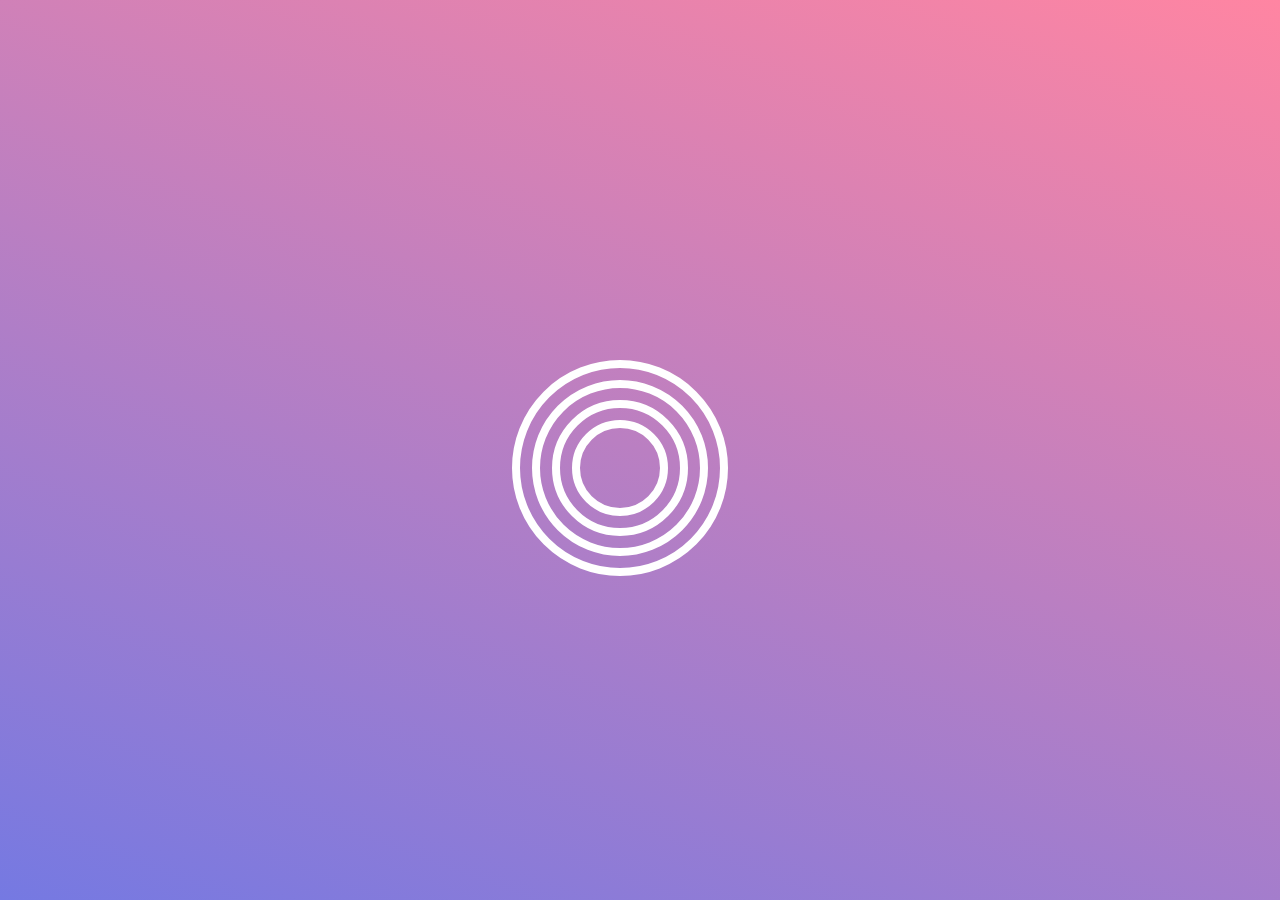
<file: index.html>
<!DOCTYPE html>
<html lang="en">
<head>
    <meta charset="UTF-8">
    <meta name="viewport" content="width=device-width, initial-scale=1.0">
    <title>Document</title>
    <link rel="stylesheet" href="main.css">
</head>
<body>

<div class="loader">
    <div class="loader-block">
        <div class="loader-item"></div>
        <div class="loader-item"></div>
        <div class="loader-item"></div>
        <div class="loader-item"></div>
    </div>
</div>

<div class="wrap">
    <h1>Hello world</h1>
    <div class="row">
        <div class="col">
            <div class="sana">
                1
            </div>
            <div class="text-sana">
                <p>1-yanvar 2024-yil</p>
            </div>
        </div>
        <div class="col">
            <div class="sana">
                2
            </div>
            <div class="text-sana">
                <p>2-yanvar 2024-yil</p>
            </div>
        </div>
        <div class="col">
            <div class="sana">
                3
            </div>
            <div class="text-sana">
                <p>3-yanvar 2024-yil</p>
            </div>
        </div>
    </div>
</div>
    
</body>
</html>
</file>
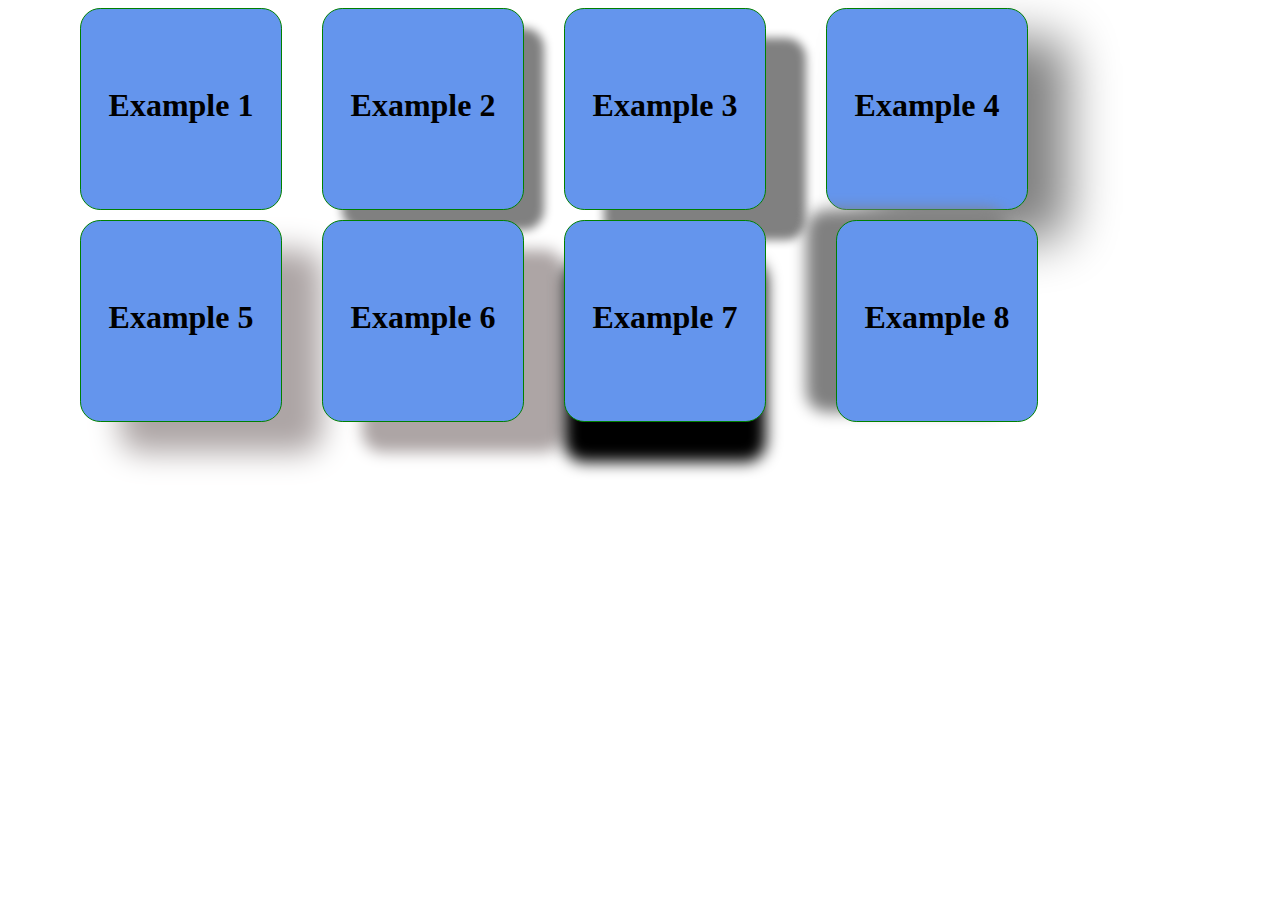
<file: index1.html>
<!DOCTYPE html>
<html lang="en">
<head>
    <meta charset="UTF-8">
    <meta name="viewport" content="width=device-width, initial-scale=1.0">
    <title>Document</title>
    <link rel="stylesheet" href="main1.css">
</head>
<body>

<div class="box">
    <div class="box-item">
        <h1>
            Example 1
        </h1>
    </div>
    <div class="box-item-1">
        <h1>
            Example 2
        </h1>
    </div>
    <div class="box-item-2">
        <h1>
            Example 3
        </h1>
    </div>
    <div class="box-item-3">
        <h1>
            Example 4
        </h1>
    </div>
</div>

<div class="box">
    <div class="box-item-5">
        <h1>
            Example 5
        </h1>
    </div>
    <div class="box-item-6">
        <h1>
            Example 6
        </h1>
    </div>
    <div class="box-item-7">
        <h1>
            Example 7
        </h1>
    </div>
    <div class="box-item-8">
        <h1>
            Example 8
        </h1>
    </div>
</div>
    
</body>
</html>
</file>
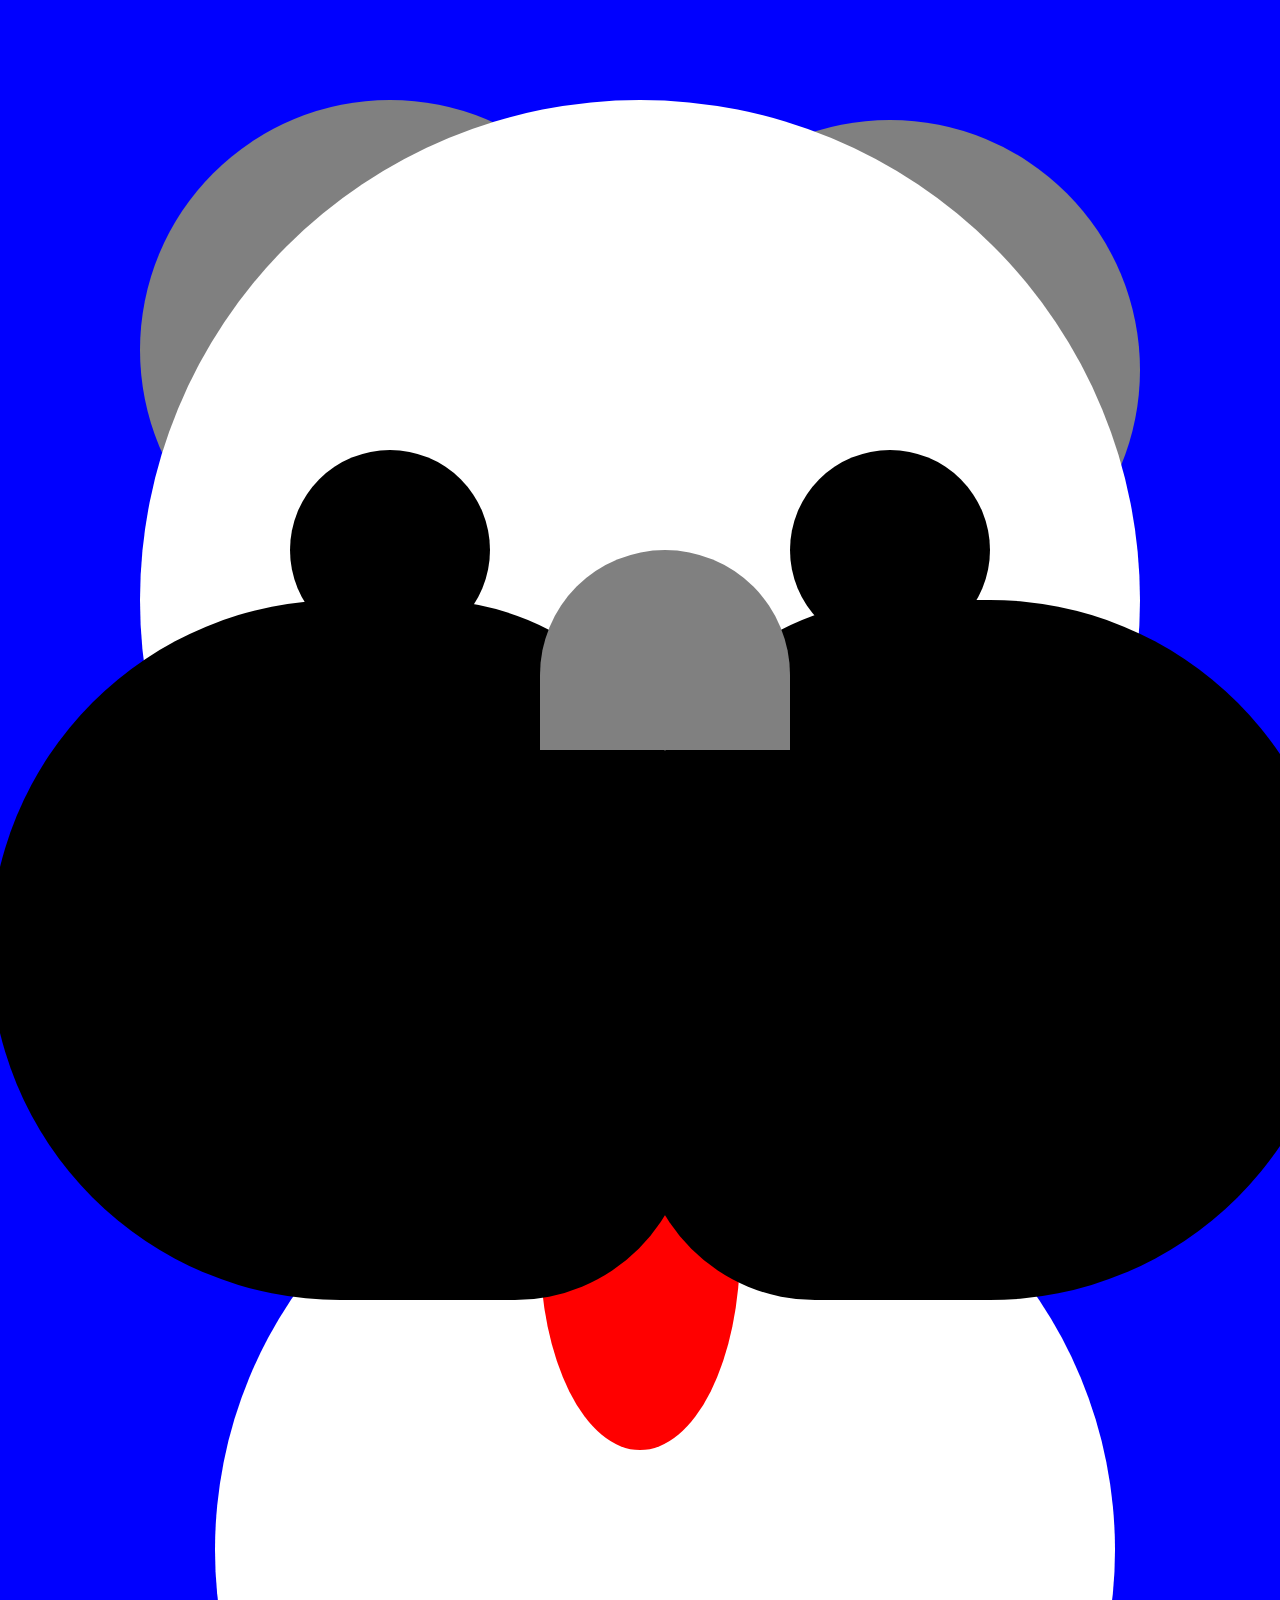
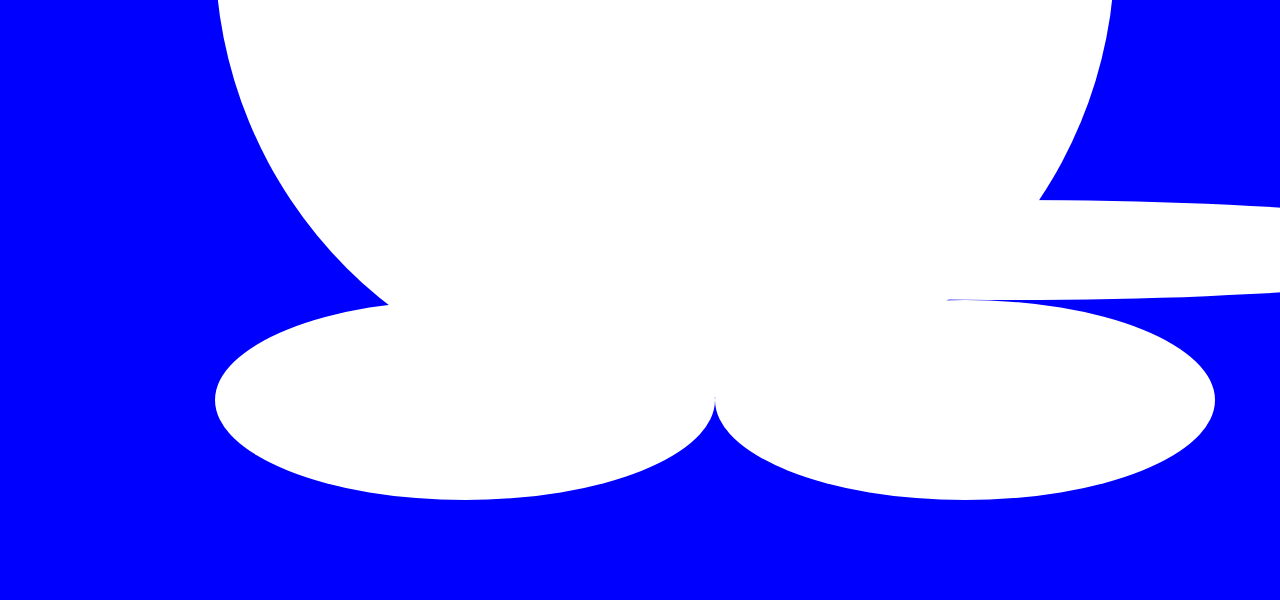
<file: index10.html>
<!DOCTYPE html>
<html lang="en">
<head>
    <meta charset="UTF-8">
    <meta name="viewport" content="width=device-width, initial-scale=1.0">
    <title>Document</title>
    <link rel="stylesheet" href="main10.css">
</head>
<body>

<div class="head">
    <div class="ears"></div>
    <div class="eyes"></div>
    <div class="mouse"></div>
    <div class="nose"></div>
    <div class="tongue"></div>
    <div class="earstwo"></div>
    <div class="eye"></div>
    <div class="mouse1"></div>
</div>
<div class="body">
    <div class="tail"></div>
    <div class="leg1"></div>
    <div class="leg2"></div>
</div>
    
</body>
</html>
</file>
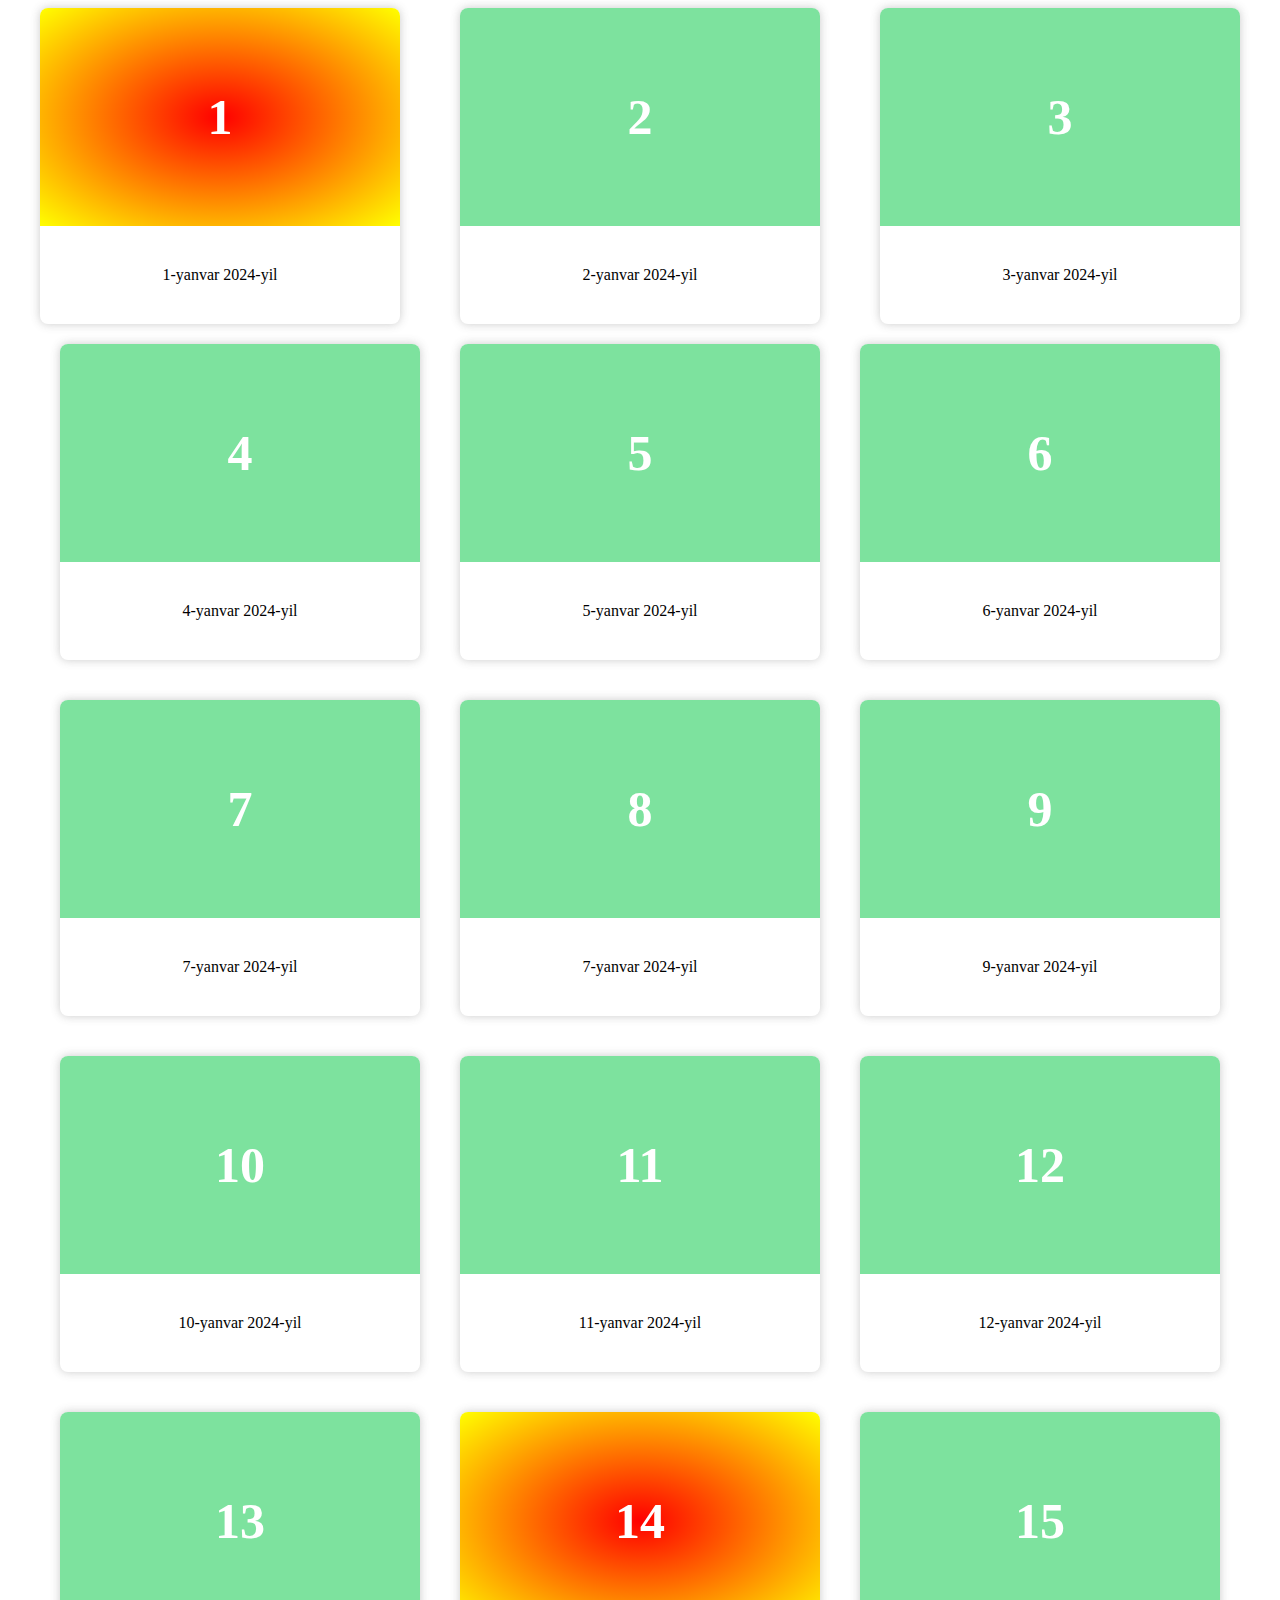
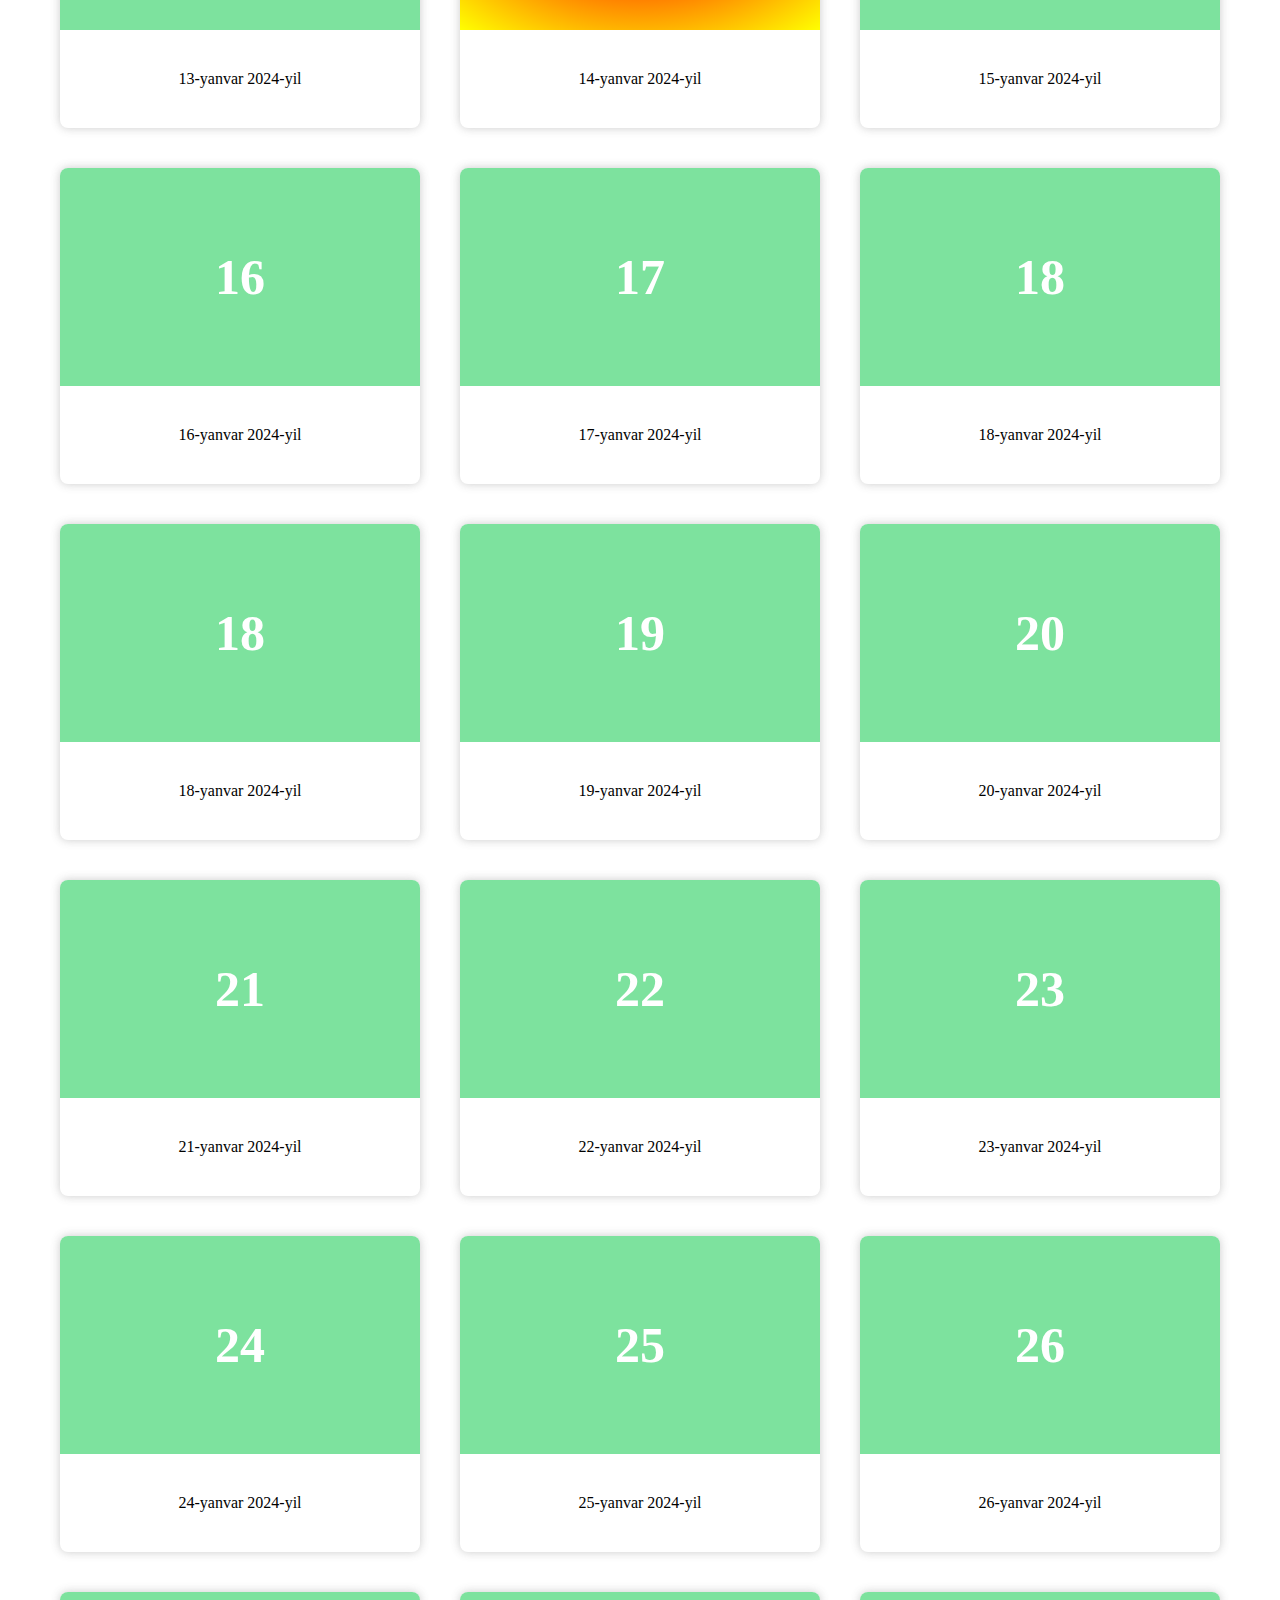
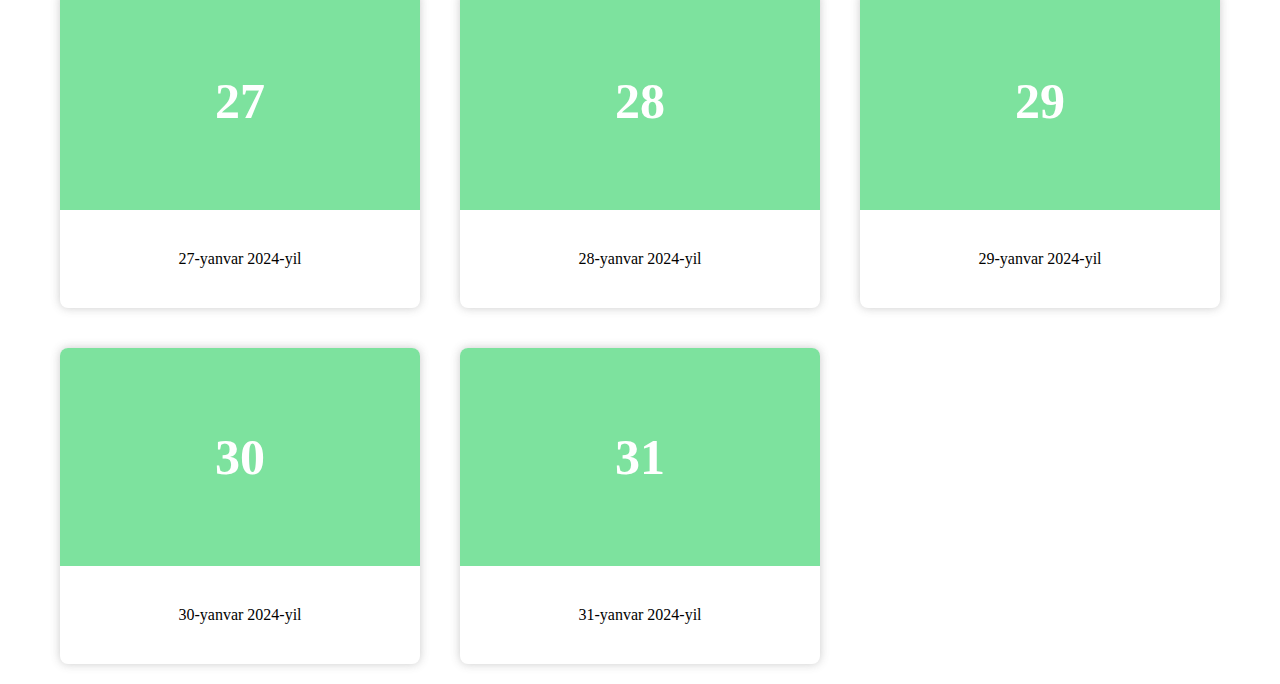
<file: index11.html>
<!DOCTYPE html>
<html lang="en">
<head>
    <meta charset="UTF-8">
    <meta name="viewport" content="width=device-width, initial-scale=1.0">
    <title>Document</title>
    <link rel="stylesheet" href="main11.css">
</head>
<body>

<div class="wrap">
    <div class="row">
        <div class="col">
            <div class="sana">
                1
            </div>
            <div class="text-sana">
                <p>1-yanvar 2024-yil</p>
            </div>
        </div>
        <div class="col">
            <div class="sana">
                2
            </div>
            <div class="text-sana">
                <p>2-yanvar 2024-yil</p>
            </div>
        </div>
        <div class="col">
            <div class="sana">
                3
            </div>
            <div class="text-sana">
                <p>3-yanvar 2024-yil</p>
            </div>
        </div>
    </div>
    <div class="row-2">
        <div class="col-2">
            <div class="sana">
                4
            </div>
            <div class="text-sana">
                <p>4-yanvar 2024-yil</p>
            </div>
        </div>
        <div class="col-2">
            <div class="sana">
                5
            </div>
            <div class="text-sana">
                <p>5-yanvar 2024-yil</p>
            </div>
        </div>
        <div class="col-2">
            <div class="sana">
                6
            </div>
            <div class="text-sana">
                <p>6-yanvar 2024-yil</p>
            </div>
        </div>
    </div>
    <div class="row-3">
        <div class="col-3">
            <div class="sana">
                7
            </div>
            <div class="text-sana">
                <p>7-yanvar 2024-yil</p>
            </div>
        </div>
        <div class="col-3">
            <div class="sana">
                8
            </div>
            <div class="text-sana">
                <p>7-yanvar 2024-yil</p>
            </div>
        </div>
        <div class="col-3">
            <div class="sana">
                9
            </div>
            <div class="text-sana">
                <p>9-yanvar 2024-yil</p>
            </div>
        </div>
    </div>
    <div class="row-4">
        <div class="col-4">
            <div class="sana">
                10
            </div>
            <div class="text-sana">
                <p>10-yanvar 2024-yil</p>
            </div>
        </div>
        <div class="col-4">
            <div class="sana">
                11
            </div>
            <div class="text-sana">
                <p>11-yanvar 2024-yil</p>
            </div>
        </div>
        <div class="col-4">
            <div class="sana">
                12
            </div>
            <div class="text-sana">
                <p>12-yanvar 2024-yil</p>
            </div>
        </div>
    </div>
    <div class="row-5">
        <div class="col-5">
            <div class="sana">
                13
            </div>
            <div class="text-sana">
                <p>13-yanvar 2024-yil</p>
            </div>
        </div>
        <div class="col-5">
            <div class="sana">
                14
            </div>
            <div class="text-sana">
                <p>14-yanvar 2024-yil</p>
            </div>
        </div>
        <div class="col-5">
            <div class="sana">
                15
            </div>
            <div class="text-sana">
                <p>15-yanvar 2024-yil</p>
            </div>
        </div>
    </div>
    <div class="row-6">
        <div class="col-6">
            <div class="sana">
                16
            </div>
            <div class="text-sana">
                <p>16-yanvar 2024-yil</p>
            </div>
        </div>
        <div class="col-6">
            <div class="sana">
                17
            </div>
            <div class="text-sana">
                <p>17-yanvar 2024-yil</p>
            </div>
        </div>
        <div class="col-6">
            <div class="sana">
                18
            </div>
            <div class="text-sana">
                <p>18-yanvar 2024-yil</p>
            </div>
        </div>
    </div>
    <div class="row-7">
        <div class="col-7">
            <div class="sana">
                18
            </div>
            <div class="text-sana">
                <p>18-yanvar 2024-yil</p>
            </div>
        </div>
        <div class="col-7">
            <div class="sana">
                19
            </div>
            <div class="text-sana">
                <p>19-yanvar 2024-yil</p>
            </div>
        </div>
        <div class="col-7">
            <div class="sana">
                20
            </div>
            <div class="text-sana">
                <p>20-yanvar 2024-yil</p>
            </div>
        </div>
    </div>
    <div class="row-8">
        <div class="col-8">
            <div class="sana">
                21
            </div>
            <div class="text-sana">
                <p>21-yanvar 2024-yil</p>
            </div>
        </div>
        <div class="col-8">
            <div class="sana">
                22
            </div>
            <div class="text-sana">
                <p>22-yanvar 2024-yil</p>
            </div>
        </div>
        <div class="col-8">
            <div class="sana">
                23
            </div>
            <div class="text-sana">
                <p>23-yanvar 2024-yil</p>
            </div>
        </div>
    </div>
    <div class="row-9">
        <div class="col-9">
            <div class="sana">
                24
            </div>
            <div class="text-sana">
                <p>24-yanvar 2024-yil</p>
            </div>
        </div>
        <div class="col-9">
            <div class="sana">
                25
            </div>
            <div class="text-sana">
                <p>25-yanvar 2024-yil</p>
            </div>
        </div>
        <div class="col-9">
            <div class="sana">
                26
            </div>
            <div class="text-sana">
                <p>26-yanvar 2024-yil</p>
            </div>
        </div>
    </div>
    <div class="row-10">
        <div class="col-10">
            <div class="sana">
                27
            </div>
            <div class="text-sana">
                <p>27-yanvar 2024-yil</p>
            </div>
        </div>
        <div class="col-10">
            <div class="sana">
                28
            </div>
            <div class="text-sana">
                <p>28-yanvar 2024-yil</p>
            </div>
        </div>
        <div class="col-10">
            <div class="sana">
                29
            </div>
            <div class="text-sana">
                <p>29-yanvar 2024-yil</p>
            </div>
        </div>
    </div>
    <div class="row-11">
        <div class="col-11">
            <div class="sana">
                30
            </div>
            <div class="text-sana">
                <p>30-yanvar 2024-yil</p>
            </div>
        </div>
        <div class="col-11">
            <div class="sana">
                31
            </div>
            <div class="text-sana">
                <p>31-yanvar 2024-yil</p>
            </div>
        </div>
</div>

</body>
</html>
</file>
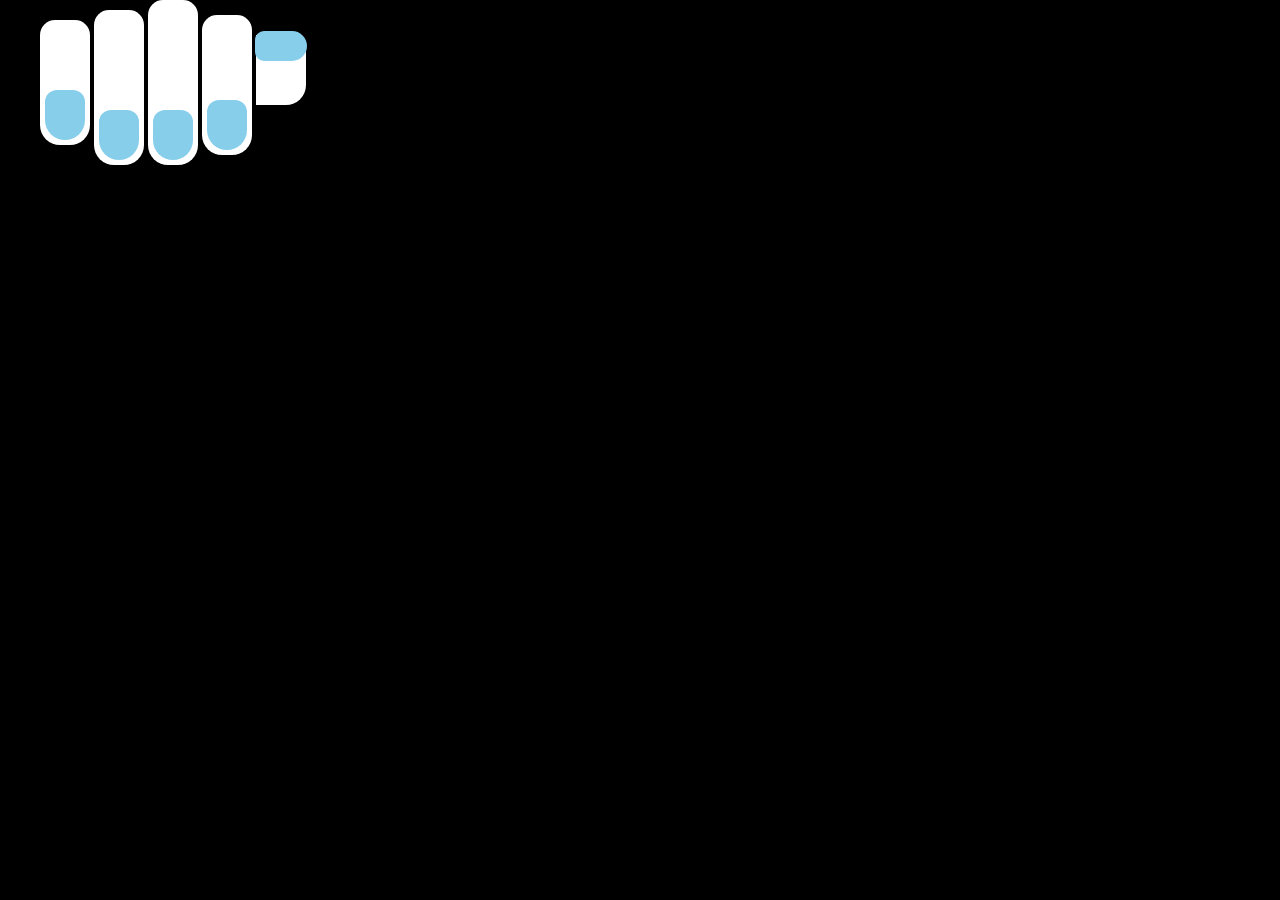
<file: index12.html>
<!DOCTYPE html>
<html lang="en">
<head>
    <meta charset="UTF-8">
    <meta name="viewport" content="width=device-width, initial-scale=1.0">
    <title>Document</title>
    <link rel="stylesheet" href="main12.css">
</head>
<body>

    <div class="box">
        <div class="box-item1">
            <div class="box-add1"></div>
            <div class="box-add2"></div>
        </div>
        <div class="box-item2">
            <div class="box-add3"></div>
            <div class="box-add4"></div>
        </div>
        <div class="box-item3">
            <div class="box-add5"></div>
            <div class="box-add6"></div>
        </div>
        <div class="box-item4">
            <div class="box-add7"></div>
            <div class="box-add8"></div>
        </div>
        <div class="box-item5">
            <div class="box-add9"></div>
            <div class="box-add10"></div>
        </div>
    </div>
    
</body>
</html>
</file>
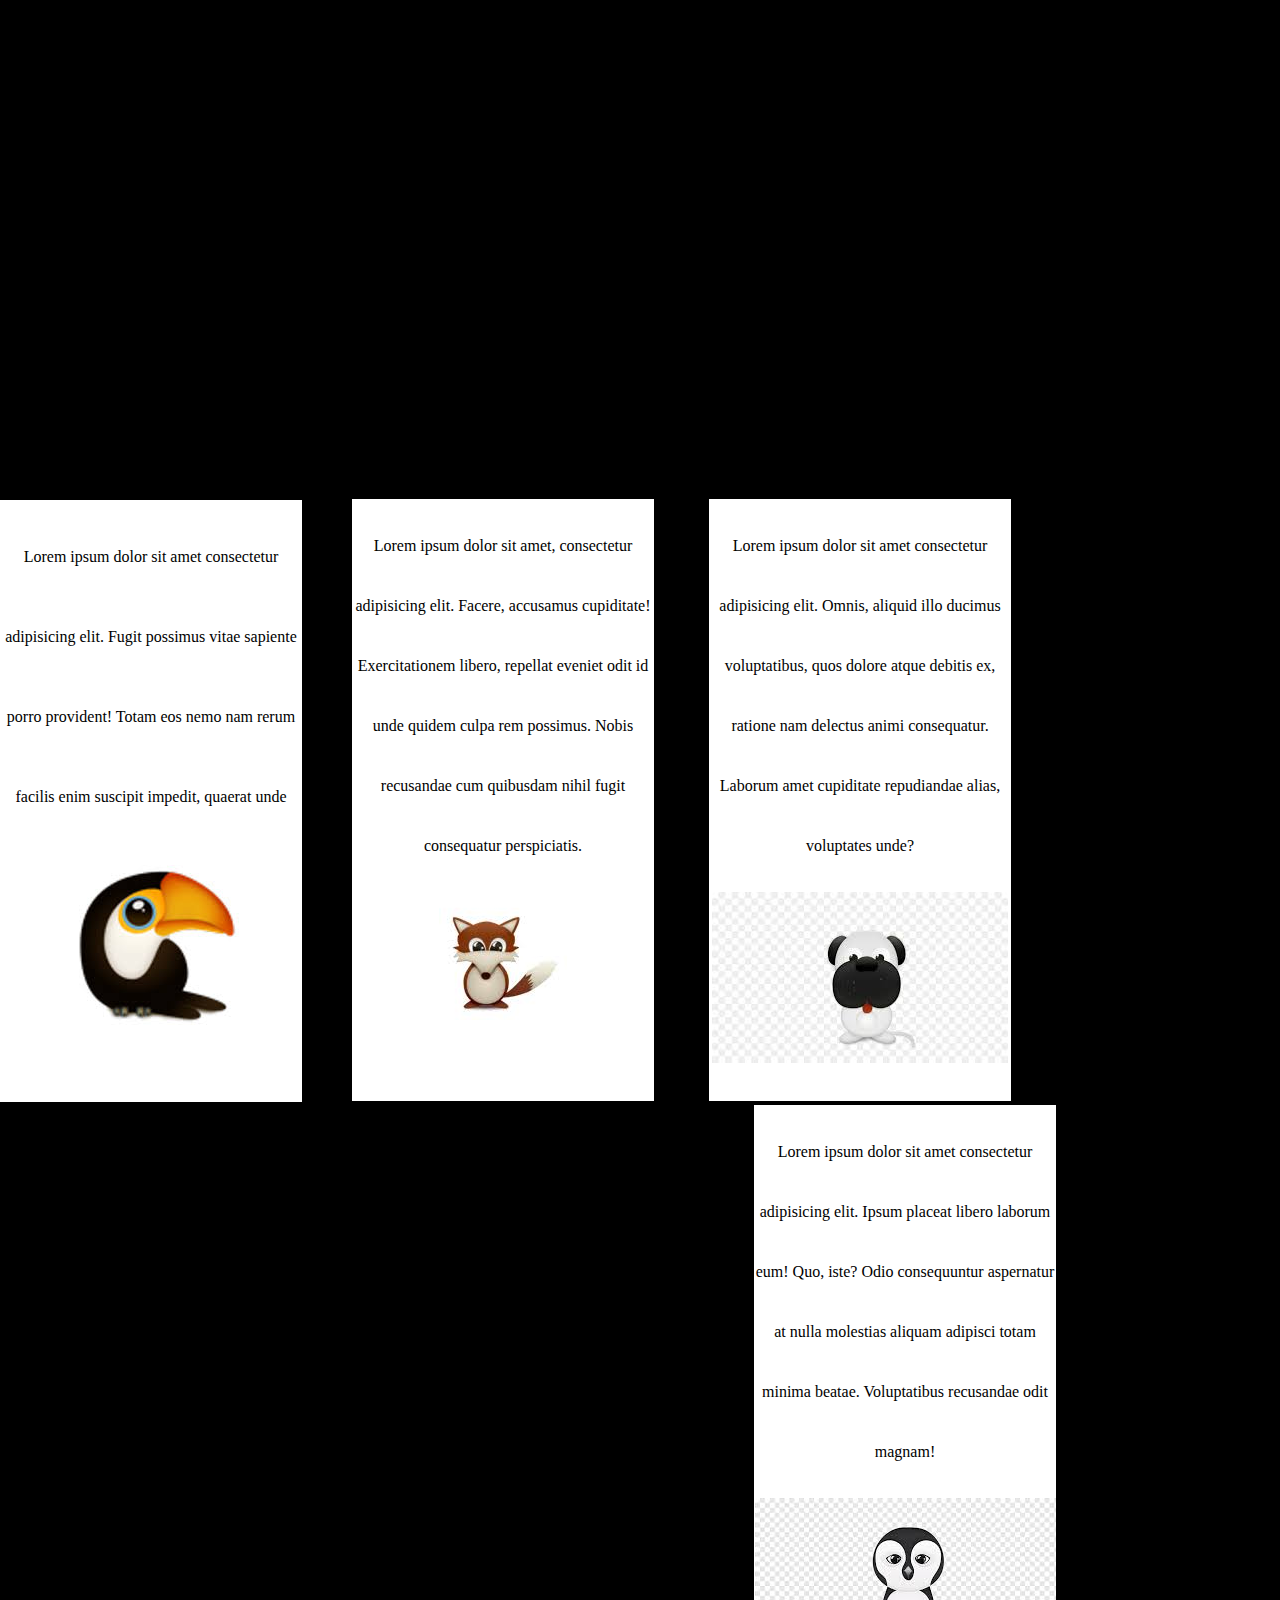
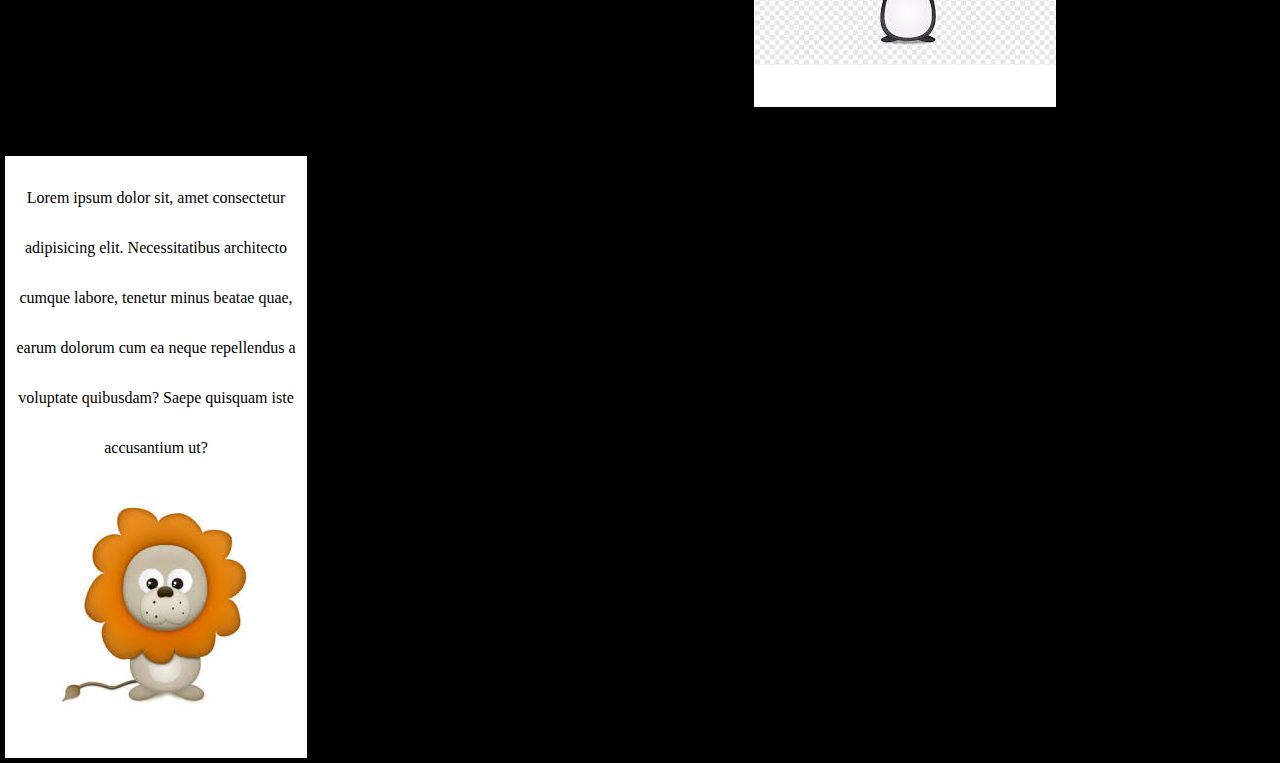
<file: index13.html>
<!DOCTYPE html>
<html lang="en">
<head>
    <meta charset="UTF-8">
    <meta name="viewport" content="width=device-width, initial-scale=1.0">
    <title>Document</title>
    <link rel="stylesheet" href="main13.css">
</head>
<body>

<div class="box">
    <div class="bird">
        <p>
            Lorem ipsum dolor sit amet consectetur adipisicing elit. 
            Fugit possimus vitae sapiente porro provident! 
            Totam eos nemo nam rerum facilis enim suscipit impedit, 
            quaerat unde quia vero et obcaecati mollitia?
        </p>
        <img class="bird1" src="rasmlar/bird.jfif" alt="">
    </div>
    <div class="fox">
        <p>
            Lorem ipsum dolor sit amet, consectetur adipisicing elit. 
            Facere, accusamus cupiditate! Exercitationem libero, 
            repellat eveniet odit id unde quidem culpa rem possimus. 
            Nobis recusandae cum quibusdam nihil fugit consequatur perspiciatis.
        </p>
        <img src="rasmlar/fox.jfif" alt="">
    </div>
    <div class="dog">
        <p>
            Lorem ipsum dolor sit amet consectetur adipisicing elit. 
            Omnis, aliquid illo ducimus voluptatibus, 
            quos dolore atque debitis ex, 
            ratione nam delectus animi consequatur. 
            Laborum amet cupiditate repudiandae alias, voluptates unde?
        </p>
        <img src="rasmlar/dog.jfif" alt="">
    </div>
    <div class="ping">
        <p>
            Lorem ipsum dolor sit amet consectetur adipisicing elit. 
            Ipsum placeat libero laborum eum! Quo, iste? 
            Odio consequuntur aspernatur at nulla molestias aliquam adipisci totam minima beatae. 
            Voluptatibus recusandae odit magnam!
        </p>
        <img src="rasmlar/2.jfif" alt="">
    </div>
    <div class="lev">
        <p>
            Lorem ipsum dolor sit, amet consectetur adipisicing elit. 
            Necessitatibus architecto cumque labore, 
            tenetur minus beatae quae, earum dolorum cum ea neque repellendus a voluptate quibusdam? 
            Saepe quisquam iste accusantium ut?
        </p>
        <img src="rasmlar/shtozatigretotlev.jfif" alt="">
    </div>
</div>
    
</body>
</html>
</file>
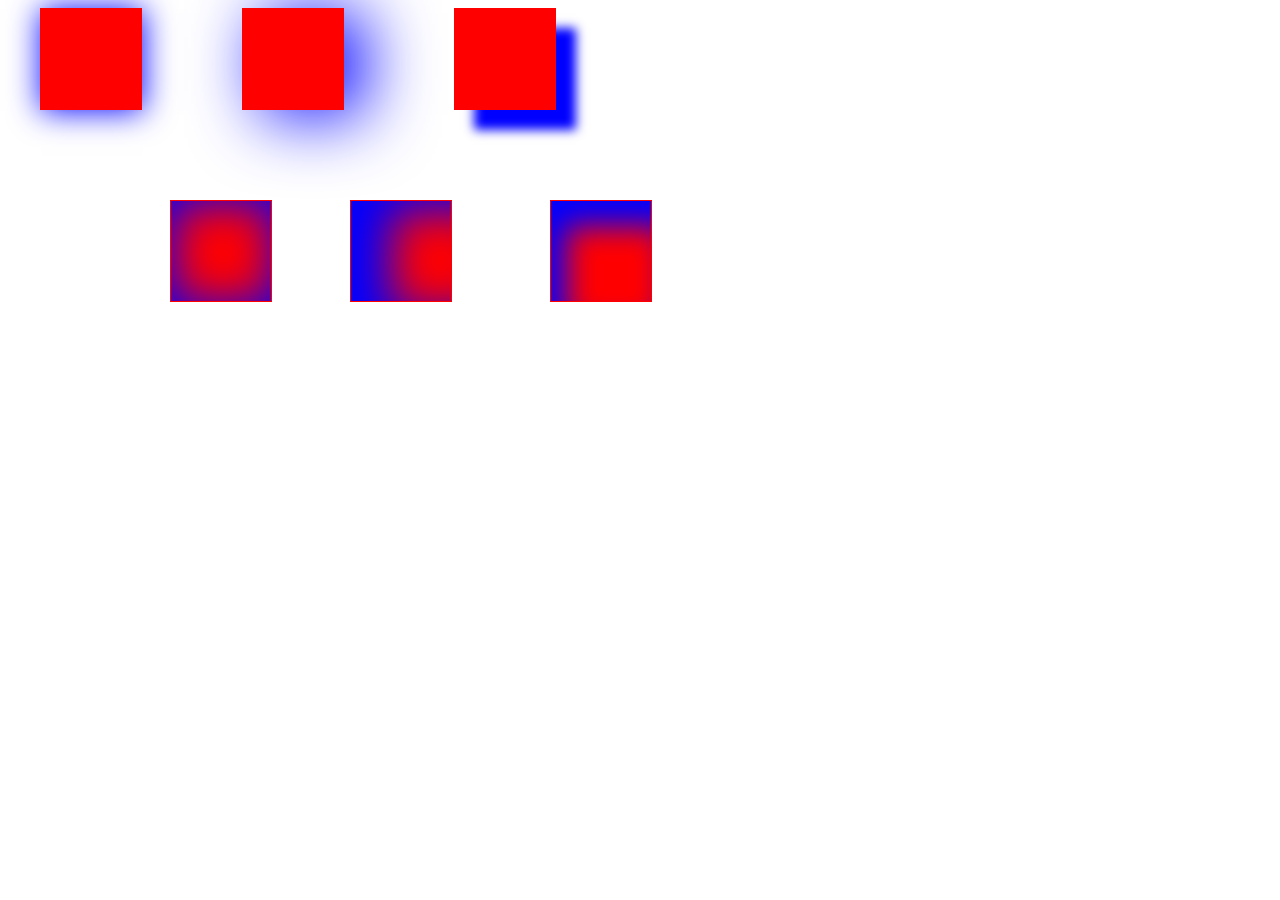
<file: index2.html>
<!DOCTYPE html>
<html lang="en">
<head>
    <meta charset="UTF-8">
    <meta name="viewport" content="width=device-width, initial-scale=1.0">
    <title>Document</title>
    <link rel="stylesheet" href="main2.css">
</head>
<body>

<div class="box">
    <div class="box-item">
    </div>
    <div class="box-item-1">
    </div>
    <div class="box-item-2">
    </div>
</div>

<div class="box1">
    <div class="box-item-3">
    </div>
    <div class="box-item-4">
    </div>
    <div class="box-item-5">
    </div>
</div>
    
</body>
</html>
</file>
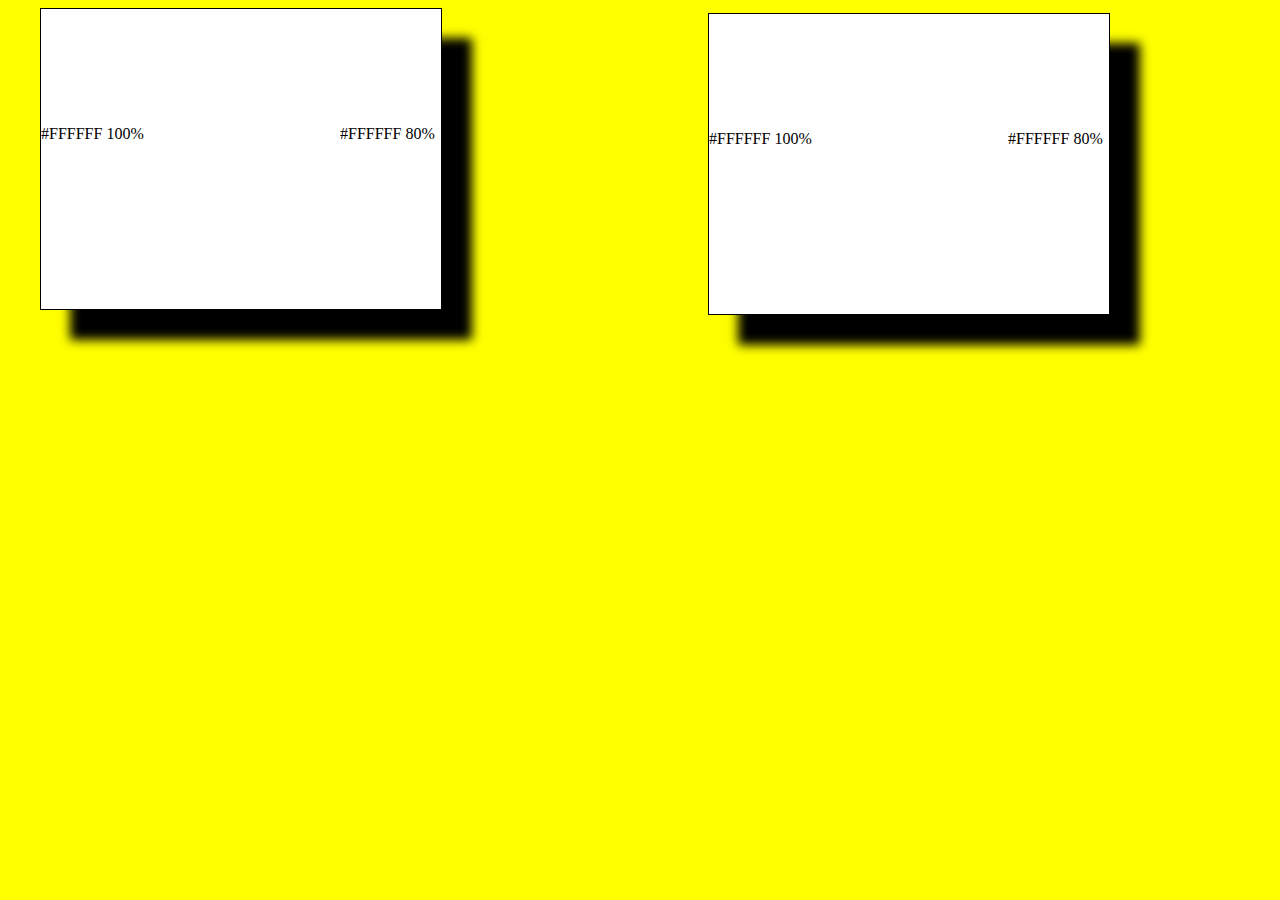
<file: index3.html>
<!DOCTYPE html>
<html lang="en">
<head>
    <meta charset="UTF-8">
    <meta name="viewport" content="width=device-width, initial-scale=1.0">
    <title>Document</title>
    <link rel="stylesheet" href="main3.css">
</head>
<body>

<div class="box">
    <div class="box-item-2">
        #FFFFFF 100%
    </div>
    <div class="box-item-3">
        #FFFFFF 80%
    </div>
</div>

<div class="box1">
    <div class="box-item-4">
        #FFFFFF 100%
    </div>
    <div class="box-item-5">
        #FFFFFF 80%
    </div>
</div>
    
</body>
</html>
</file>
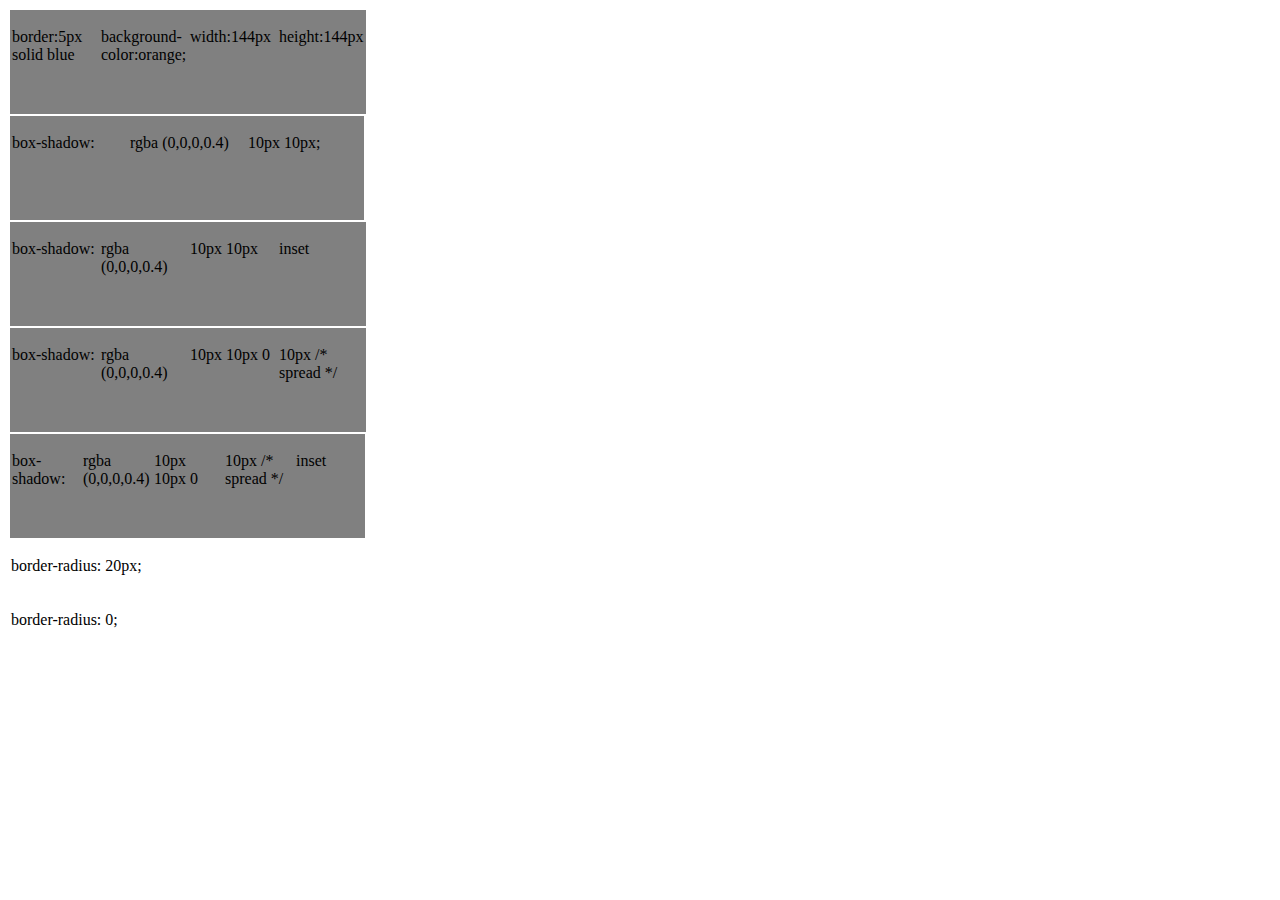
<file: index4.html>
<!DOCTYPE html>
<html lang="en">
<head>
    <meta charset="UTF-8">
    <meta name="viewport" content="width=device-width, initial-scale=1.0">
    <title>Document</title>
    <link rel="stylesheet" href="main4.css">
</head>
<body>

<table>
    <tr>
        <td class="box-item-1">
            <p>
                border:5px solid blue
            </p>
        </td>
        <td class="box-item-1">
            <p>
                background-color:orange;
            </p>
        </td>
        <td class="box-item-1">
            <p>
                width:144px
            </p>
        </td>
        <td class="box-item-1">
            <p>
                height:144px
            </p>
        </td>
    </tr>
    <tr>
        <td class="box-item-2">
            <p>
                box-shadow:
            </p>
        </td>
        <td class="box-item-2">
            <p>
                rgba (0,0,0,0.4)
            </p>
        </td>
        <td class="box-item-2">
            <p>
                10px 10px;
            </p>
        </td>
    </tr>
    <tr>
        <td class="box-item-3">
            <p>
                box-shadow:
            </p>
        </td>
        <td class="box-item-3">
            <p>
                rgba (0,0,0,0.4)
            </p>
        </td>
        <td class="box-item-3">
            <p>
                10px 10px
            </p>
        </td>
        <td class="box-item-3">
            <p>
                inset
            </p>
        </td>
    </tr>
    <tr>
        <td class="box-item-4">
            <p>
                box-shadow:
            </p>
        </td>
        <td class="box-item-4">
            <p>
                rgba (0,0,0,0.4)
            </p>
        </td>
        <td class="box-item-4">
            <p>
                10px 10px 0
            </p>
        </td>
        <td class="box-item-4">
            <p>
                10px /* spread */
            </p>
        </td>
    </tr>
    <tr>
        <td class="box-item-5">
            <p>
                box-shadow:
            </p>
        </td>
        <td class="box-item-5">
            <p>
                rgba (0,0,0,0.4)
            </p>
        </td>
        <td class="box-item-5">
            <p>
                10px 10px 0
            </p>
        </td>
        <td class="box-item-5">
            <p>
                10px /* spread */
            </p>
        </td>
        <td class="box-item-5">
            <p>
                inset
            </p>
        </td>
    </tr>

    
    <tr>
        <td class="box-item-6">
            <p>
                border-radius: 20px;
            </p>
        </td>
    </tr>
    <tr>
        <td class="box-item-7">
            <p>
                border-radius: 0;
            </p>
        </td>
    </tr>
</table>
    
</body>
</html>
</file>
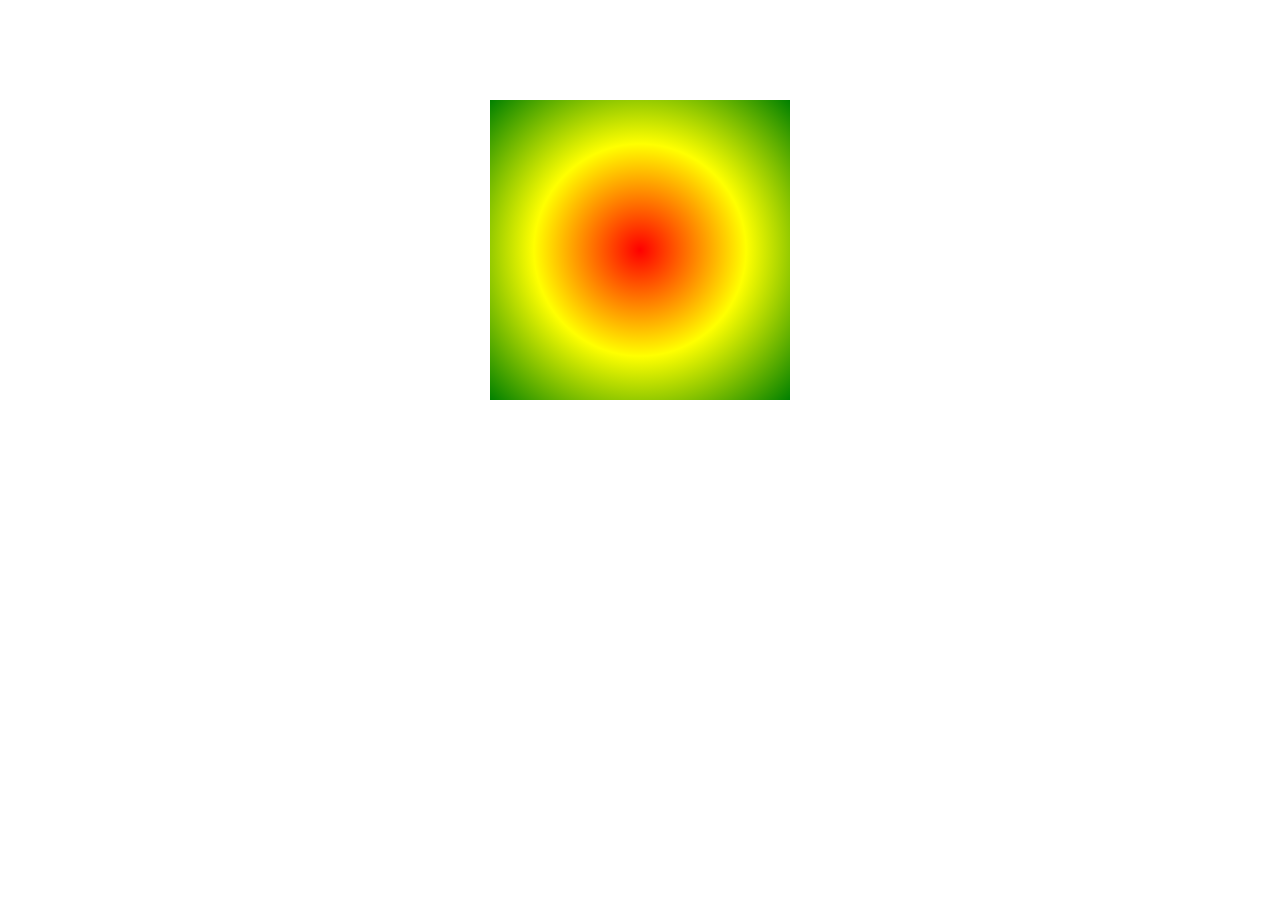
<file: index5.html>
<!DOCTYPE html>
<html lang="en">
<head>
    <meta charset="UTF-8">
    <meta name="viewport" content="width=device-width, initial-scale=1.0">
    <title>Document</title>
    <link rel="stylesheet" href="main5.css">
</head>
<body>

<div class="box">
</div>
    
</body>
</html>
</file>
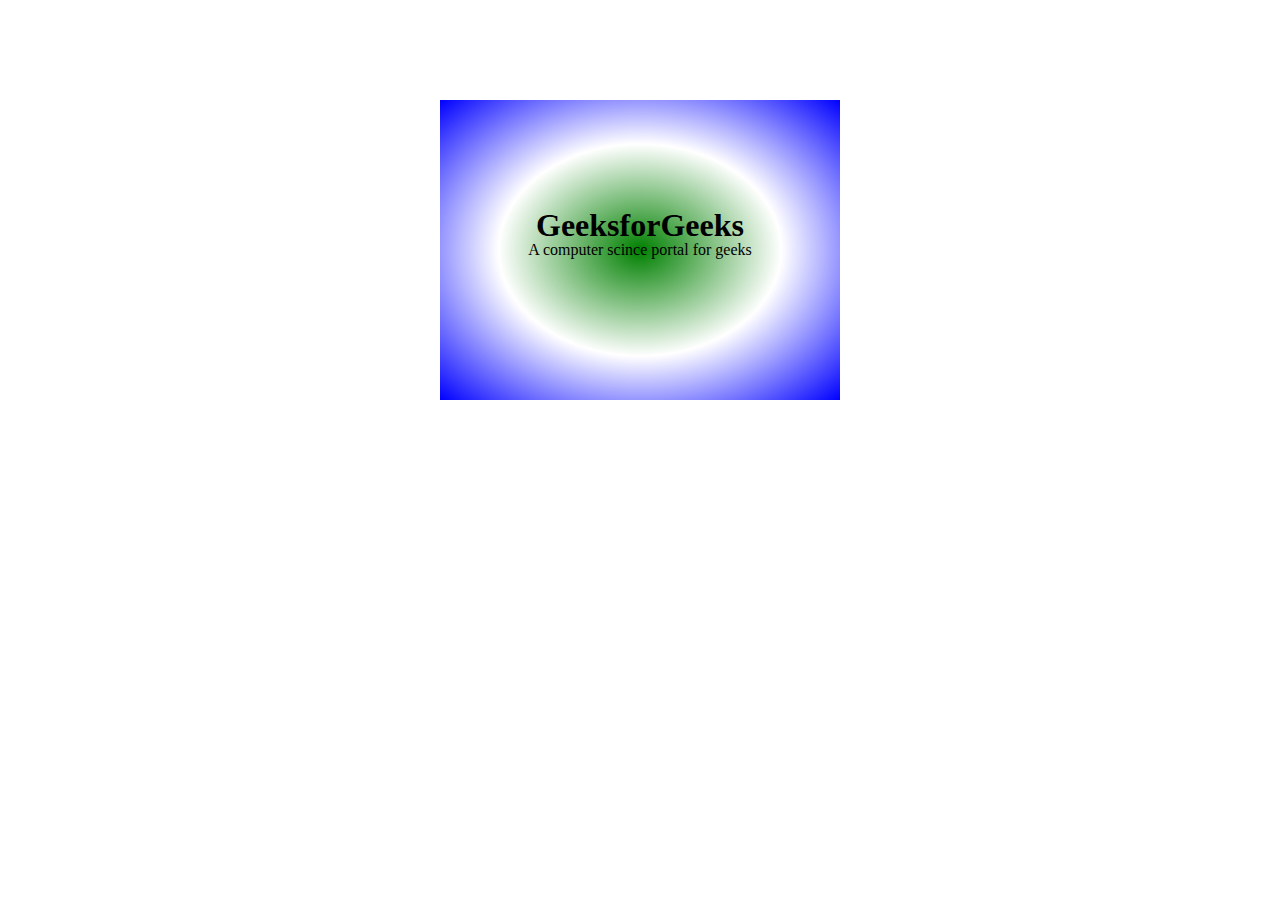
<file: index6.html>
<!DOCTYPE html>
<html lang="en">
<head>
    <meta charset="UTF-8">
    <meta name="viewport" content="width=device-width, initial-scale=1.0">
    <title>Document</title>
    <link rel="stylesheet" href="main6.css">
</head>
<body>

<div class="box">
    <h1 class="h1">GeeksforGeeks</h1>
    <p class="p">A computer scince portal for geeks</p>
</div>
    
</body>
</html>
</file>
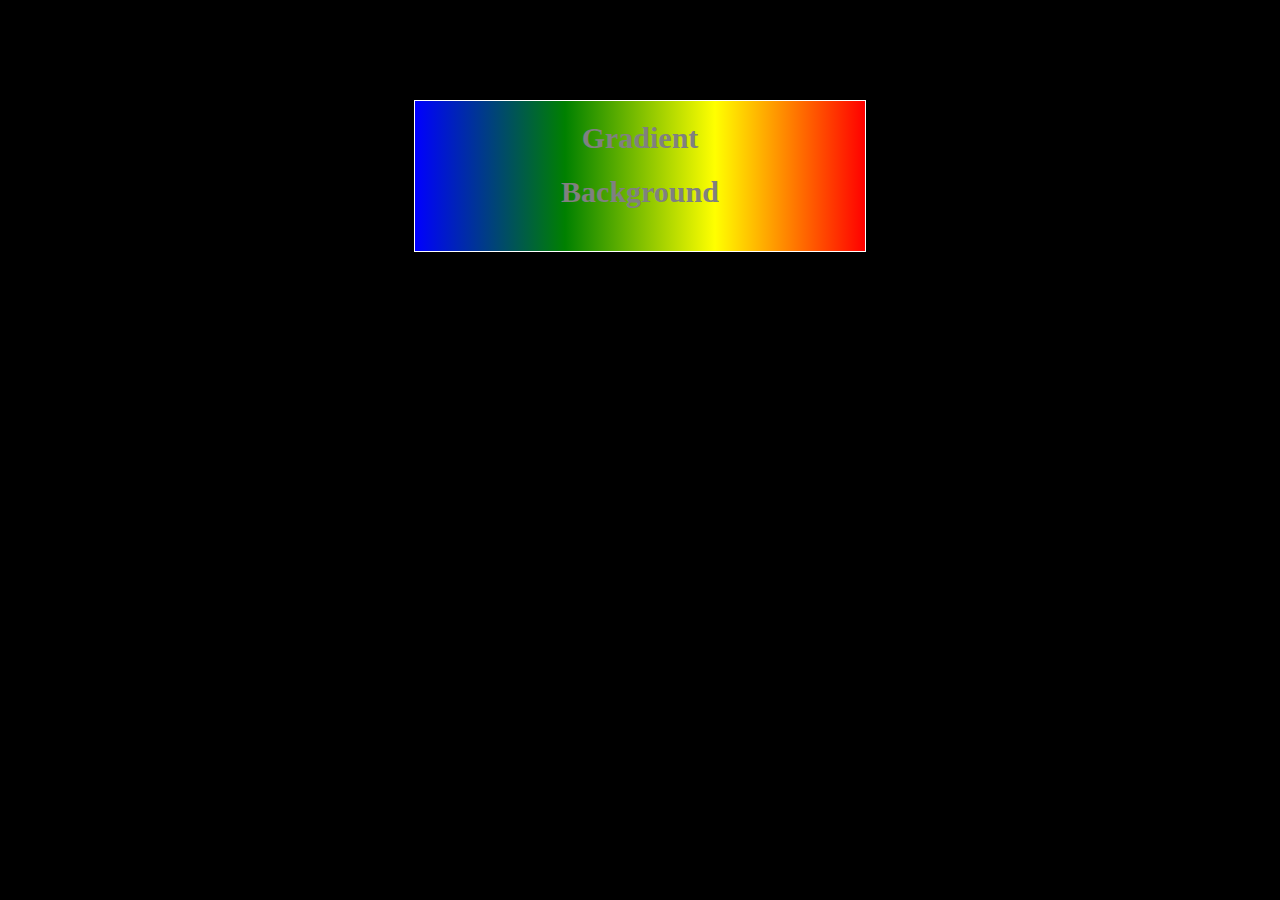
<file: index7.html>
<!DOCTYPE html>
<html lang="en">
<head>
    <meta charset="UTF-8">
    <meta name="viewport" content="width=device-width, initial-scale=1.0">
    <title>Document</title>
    <link rel="stylesheet" href="main7.css">
</head>
<body>

<div class="box">
    <h1 class="h1">Gradient</h1>
    <h1 class="h1">Background</h1>
</div>
    
</body>
<!-- </html> -->
</file>
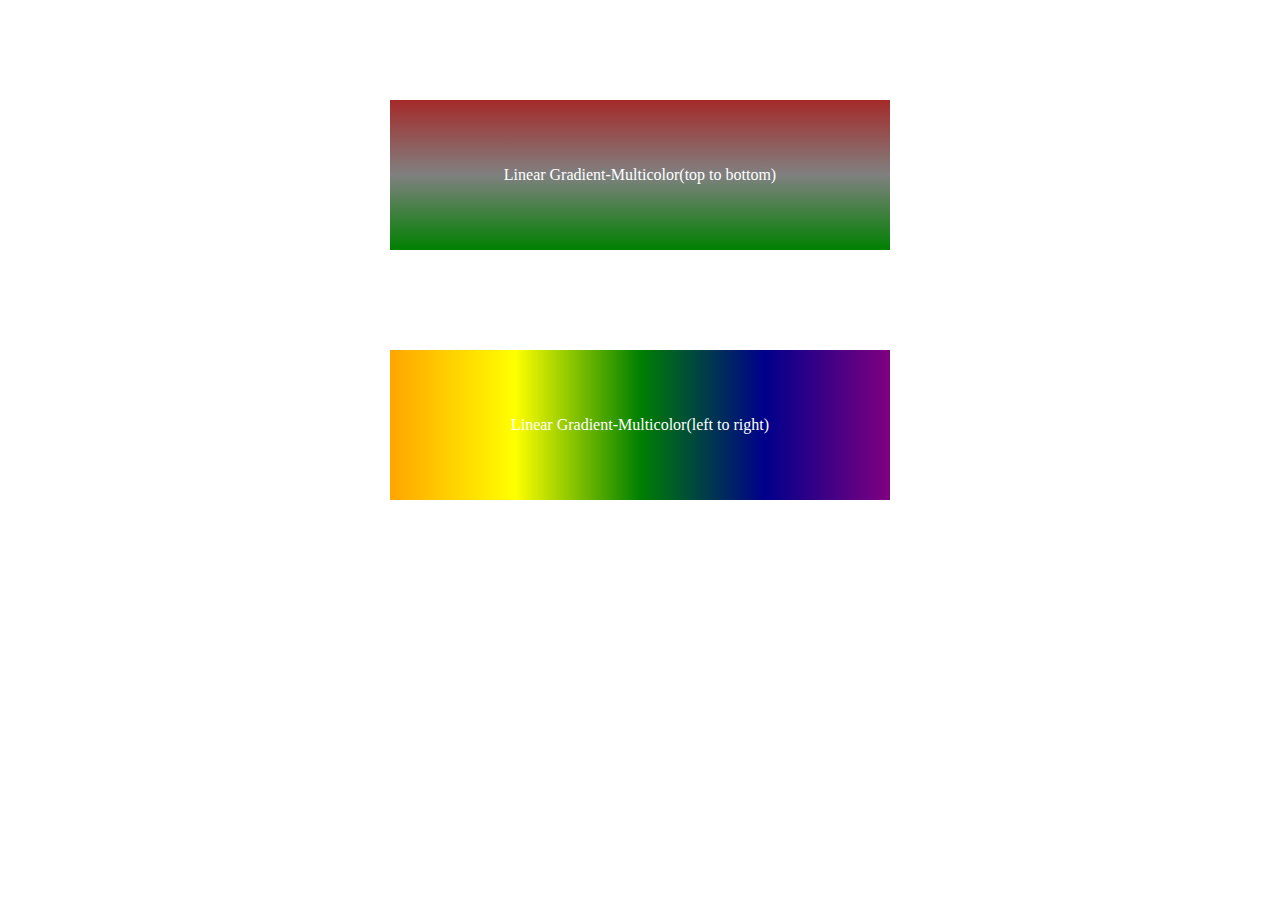
<file: index8.html>
<!DOCTYPE html>
<html lang="en">
<head>
    <meta charset="UTF-8">
    <meta name="viewport" content="width=device-width, initial-scale=1.0">
    <title>Document</title>
    <link rel="stylesheet" href="main8.css">
</head>
<body>

<div class="box">
    <p class="p">Linear Gradient-Multicolor(top to bottom)</p>
</div>

<div class="box-item">
    <p class="pp">Linear Gradient-Multicolor(left to right)</p>
</div>
    
</body>
</html>
</file>
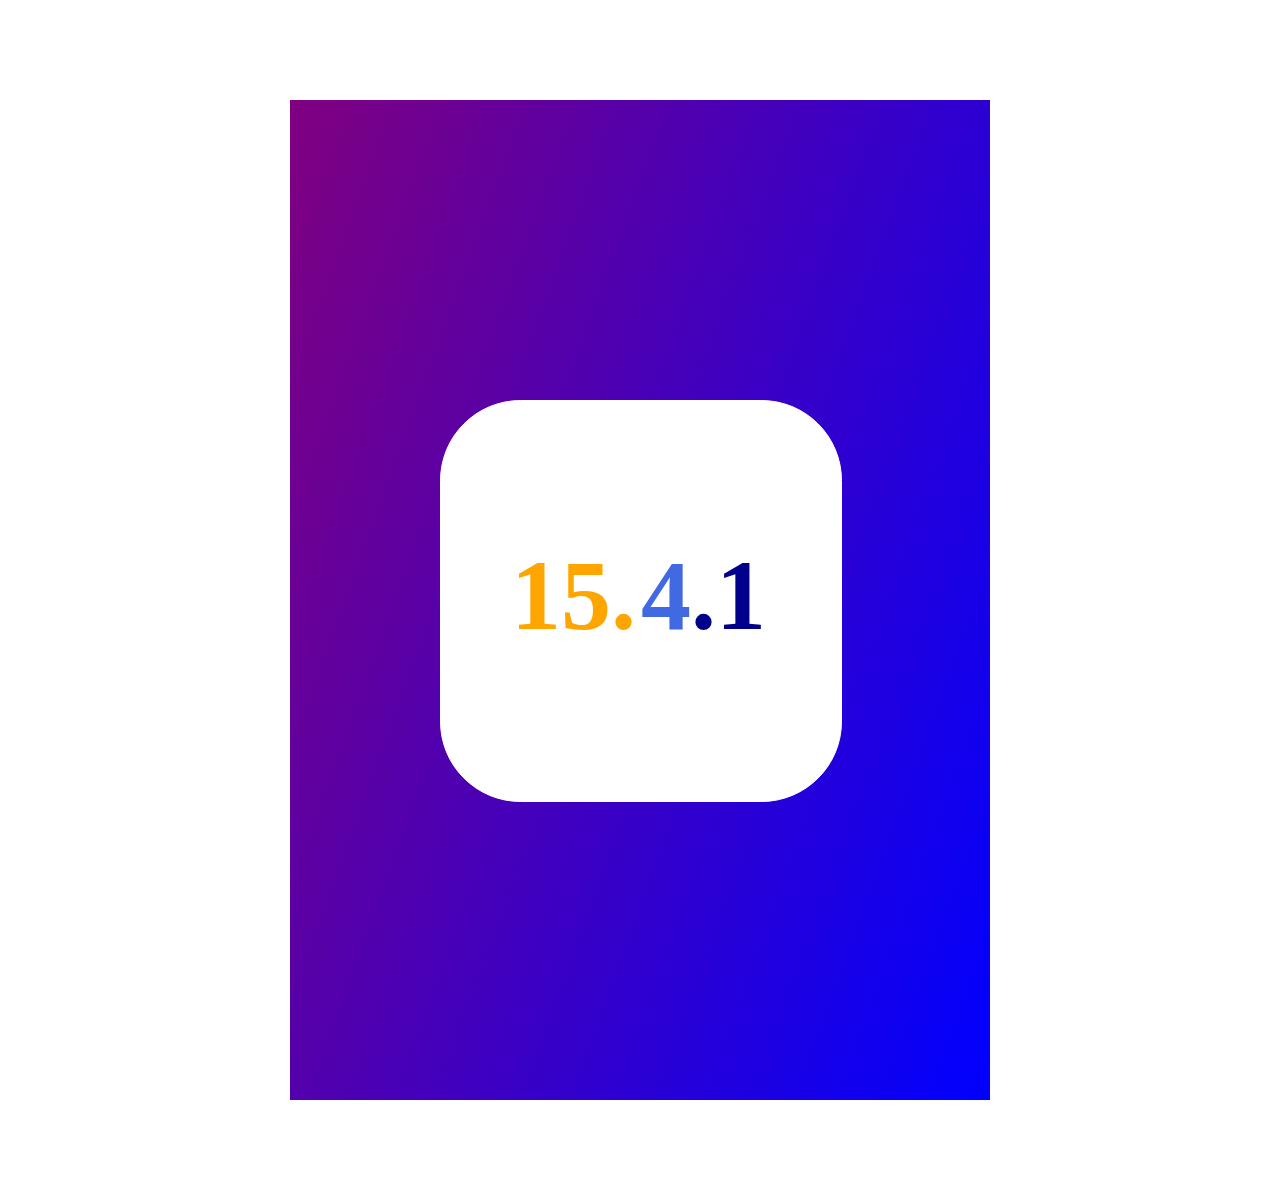
<file: index9.html>
<!DOCTYPE html>
<html lang="en">
<head>
    <meta charset="UTF-8">
    <meta name="viewport" content="width=device-width, initial-scale=1.0">
    <title>Document</title>
    <link rel="stylesheet" href="main9.css">
</head>
<body>

<div class="box">
    <div class="box-item">
        <h1 class="p">15.</h1>
        <h1 class="pp">4</h1>
        <h1 class="ppp">.1</h1>
    </div>
</div>


    
</body>
</html>
</file>
<file: main.css>
.wrap{
    width: 1200px;
    margin: 0 auto;
}
h1{
    text-shadow: 2px -10px 10px red, 2px 10px 10px blue;
}
.row{
    width: 100%;
    display: block;
}
.col{
    width: 30%;
    display: block;
    float: left;
    border-radius: 8px;
    background-color: white;
    /*border: 1px solid gray;*/
    box-shadow: 0 0 10px rgba(80, 80, 80, 0.3);
    -webkit-box-shadow: 0 0 10px rgba(80, 80, 80, 0.3);
    -mox-box-shadow: 0 0 10px rgba(80, 80, 80, 0.3);
    -o-box-shadow: 0 0 10px rgba(80, 80, 80, 0.3);
    -ms-box-shadow: 0 0 10px rgba(80, 80, 80, 0.3);
    /*margin: 0 20px;*/
    transition: all 1s ease-in-out;
}
.col:hover{
    transform: skewY(69deg);
    background-color: #7de29e;
    color: white;
    box-shadow: 0 0 10px rgba(80, 80, 80, 0.8);
    -webkit-box-shadow: 0 0 10px rgba(80, 80, 80, 0.8);
}
.row .col:nth-child(2){
    margin: 0 5%;
}
.row .col:nth-child(1) .sana{
    background-color: indianred;
    /*background: linear-gradient(180deg,red,blue,black);*/
    background: radial-gradient(yellow,red,black,blue);
}
.sana{
    padding: 5rem 0;
    text-align: center;
    font-size: 50px;
    font-weight: bold;
    background-color: #7de29e;
    color: white;
    border-top-right-radius: 8px;
    border-top-left-radius: 8px;
    background: linear-gradient(90deg,darkblue,gray,red,blue,black,yellow,green,);
}
.text-sana{
    padding: 1.5rem 0;
    text-align: center;
}

.loader{
    position: fixed;
    top: 0;
    left: 0;
    right: 0;
    bottom: 0;
    background: linear-gradient(20deg,#7579e2,#ff85a2);
}
.loader-block{
    width: 200px;
    height: 200px;
    border-radius: 50%;
    /*border: 8px solid rgba(255, 255, 255, 0.5);*/
    position: relative;
    top: 40%;
    left: 40%;
}
.loader-item{
    width: 100%;
    height: 100%;
    border-radius: 50%;
    border-top: 8px solid white;
    border-left: 8px solid white;
    border-right: 8px solid white;
    border-bottom: 8px solid white;
    position: absolute;
    top: 0;
    left: 0;
    animation-name: loader;
    animation-duration: 5s;
    animation-timing-function: linear;
    animation-iteration-count: infinite;
   /* animation-direction: alternate-reverse;*/
}
.loader-item:nth-child(2){
    width: 80%;
    height: 80%;
    top: 10%;
    left: 10%;
    animation-delay: 1.2s;
}
.loader-item:nth-child(3){
    width: 60%;
    height: 60%;
    top: 20%;
    left: 20%;
    animation-delay: 2.1s;
}
.loader-item:nth-child(4){
    width: 40%;
    height: 40%;
    top: 30%;
    left: 30%;
    animation-delay: 2.8s;
}
/*
@keyframes loader{
    from{
        transform: rotate(0);
    }
    to{
        transform: rotate(360deg);
    }
}
*/
/*
@keyframes loader{
    0%{
        transform: rotateY(0) translate(0, 0);
        border-color: green;
        border-bottom-color: transparent;
        background-image: url(../rasmlar/traktor.jpg);
        background-repeat: no-repeat;
        background-position: center center;
        background-size: 100%;
    }
    25%{
        transform: rotateY(100deg) translate(-400px, 0);
        border-color: red;
        border-bottom-color: transparent;
        background-image: url(../rasmlar/gt.jpg);
        background-repeat: no-repeat;
        background-position: center center;
        background-size: 100%;
    }
    50%{
        transform: rotateY(360deg) translate(0, -400px);
        border-color: blue;
        border-bottom-color: transparent;
        background-image: url(../rasmlar/lp.jpg);
        background-repeat: no-repeat;
        background-position: center center;
        background-size: 100%;
    }
    75%{
        transform: rotateY(180deg) translate(400px, 0);
        border-color: yellow;
        border-bottom-color: transparent;
        background-image: url(../rasmlar/lp5.jfif);
        background-repeat: no-repeat;
        background-position: center center;
        background-size: 100%;
    }
    100%{
        transform: rotateY(0) translate(0, 0);
        border-color: aqua;
        border-bottom-color: transparent;
        background-image: url(../rasmlar/lp7.jpg);
        background-repeat: no-repeat;
        background-position: center center;
        background-size: 100%;
    }
}*/
@keyframes loader{
    0%{
        transform: scale(2) translate(0, 0) rotateX(0);
        border-color: #fff257;
        background-image: url(../rasmlar/bababoy.jpg);
        background-repeat: no-repeat;
        background-position: center center;
        background-size: 100%;
    }
    25%{
        transform: scale(1.8) translate(-200px, 0) rotateX(180deg);
        border-color: #ff786d;
        background-image: url(../rasmlar/mf.png);
        background-repeat: no-repeat;
        background-position: center center;
        background-size: 100%;
    }
    50%{
        transform: scale(1.6) translate(0, 0);
        border-color: #6bff77;
        background-image: url(../rasmlar/mf2.jpg);
        background-repeat: no-repeat;
        background-position: center center;
        background-size: 100%;
    }
    75%{
        transform: scale(1.8) translate(200px, 0) rotateX(180deg);
        border-color: #979bff;
        background-image: url(../rasmlar/men.jpg);
        background-repeat: no-repeat;
        background-position: center center;
        background-size: 100%;
    }
    100%{
        transform: scale(2) translate(0, 0) rotateX(0);
        border-color: #ffffff;
        background-image: url(../rasmlar/oldmen.jpg);
        background-repeat: no-repeat;
        background-position: center center;
        background-size: 100%;
    }
}
</file>
<file: main1.css>
.box{
    width: 1200px;
    margin: 0 auto;
}
.box-item{
    width: 200px;
    height: 200px;
    border: 1px solid green;
    background-color: cornflowerblue;
    text-align: center;
    line-height: 150px;
    border-radius: 10%;
    float: left;
    margin: 0 40px;

}
.box-item-1{
    width: 200px;
    height: 200px;
    border: 1px solid green;
    background-color: cornflowerblue;
    text-align: center;
    line-height: 150px;
    border-radius: 10%;
    float: left;
    box-shadow: 20px 20px 10px gray;
}
.box-item-2{
    width: 200px;
    height: 200px;
    border: 1px solid green;
    background-color: cornflowerblue;
    text-align: center;
    line-height: 150px;
    border-radius: 10%;
    float: left;
    margin: 0 40px;
    box-shadow: 40px 30px 10px gray;
}
.box-item-3{
    width: 200px;
    height: 200px;
    border: 1px solid green;
    background-color: cornflowerblue;
    text-align: center;
    line-height: 150px;
    border-radius: 10%;
    float: left;
    margin: 0 20px;
    box-shadow: 40px 30px 50px gray;
}
.box-item-5{
    width: 200px;
    height: 200px;
    border: 1px solid green;
    background-color: cornflowerblue;
    text-align: center;
    line-height: 150px;
    border-radius: 10%;
    float: left;
    box-shadow: 40px 30px 30px rgb(173, 165, 165);
    margin-top: 10px;
    margin-left: 40px;
}
.box-item-6{
    width: 200px;
    height: 200px;
    border: 1px solid green;
    background-color: cornflowerblue;
    text-align: center;
    line-height: 150px;
    border-radius: 10%;
    float: left;
    box-shadow: 40px 30px 15px rgb(173, 165, 165);
    margin-top: 10px;
    margin-left: 40px;
}
.box-item-7{
    width: 200px;
    height: 200px;
    border: 1px solid green;
    background-color: cornflowerblue;
    text-align: center;
    line-height: 150px;
    border-radius: 10%;
    float: left;
    box-shadow: 0px 40px 15px black;
    margin-top: 10px;
    margin-left: 40px;
}
.box-item-8{
    width: 200px;
    height: 200px;
    border: 1px solid green;
    background-color: cornflowerblue;
    text-align: center;
    line-height: 150px;
    border-radius: 10%;
    float: left;
    box-shadow: -30px -10px 15px gray;
    margin-top: 10px;
    margin-left: 70px;
}
</file>
<file: main10.css>
body{
    background-color: blue;
}
.head{
    width: 1000px;
    height: 1000px;
    border-radius: 50%;
    background-color: white;
    margin: 100px auto;
    position: relative;
}
.ears{
    width: 500px;
    height: 500px;
    border-radius: 50%;
    background-color: gray;
    position: absolute;
    left: 0px;
    top: 0px;
    z-index: -1;
    animation-name: ears;
    animation-duration: 1s;
    animation-timing-function: linear;
    animation-iteration-count: infinite;
}
@keyframes ears{
    from{
        transform: translateY(90px);
    }
    to{
        transform: scale(1);
    }
}
.earstwo{
    width: 500px;
    height: 500px;
    border-radius: 50%;
    background-color: gray;
    position: absolute;
    left: 500px;
    top: 20px;
    z-index: -1;
    animation-name: earstwo;
    animation-duration: 1s;
    animation-timing-function: linear;
    animation-iteration-count: infinite;
}
@keyframes earstwo{
    from{
        transform: translateY(90px);
    }
    to{
        transform: scale(1);
    }
}
.eyes{
    width: 200px;
    height: 200px;
    background-color: black;
    border-radius: 50%;
    position: absolute;
    left: 650px;
    top: 350px;
}
.eye{
    width: 200px;
    height: 200px;
    background-color: black;
    border-radius: 50%;
    position: absolute;
    left: 150px;
    top: 350px;
}

.nose{
    width: 250px;
    height: 200px;
    background-color: gray;
    position: absolute;
    left: 700px;
    border-top-left-radius: 200px;
    border-top-right-radius: 200px;
    position: absolute;
    top: 450px;
    left: 400px;
    z-index: 1;
}

.tongue{
    width: 200px;
    height: 400px;
    background-color: red;
    border-radius: 100%;
    position: absolute;
    top: 950px;
    left: 400px;
    z-index: -1;
    animation-name: tongue;
    animation-duration: 0.5s;
    animation-timing-function: linear;
    animation-iteration-count: infinite;
}
@keyframes tongue{
    from{
        transform: translateY(-90px);
    }
    to{
        transform: translateY(90px);
    }
}
.body{
    width: 900px;
    height: 900px;
    border-radius: 50%;
    background-color: white;
    margin: 100px auto;
    position: absolute;
    position: relative;
    left: 25px;
    bottom: 100px;
    z-index: -2;
}
.tail{
    width: 1000px;
    height: 100px;
    background-color: white;
    border-radius: 100%;
    position: absolute;
    top: 700px;
    left: 300px;
    animation-name: tail;
    animation-duration: 0.5s;
    animation-timing-function: linear;
    animation-iteration-count: infinite;
}
@keyframes tail{
    from{
        transform: skew(80deg);
    }
    to{
        transform: p;
    }
}
.leg1{
    width: 500px;
    height: 200px;
    background-color: white;
    border-radius: 80%;
    position: absolute;
    top: 800px;
}
.leg2{
    width: 500px;
    height: 200px;
    background-color: white;
    border-radius: 80%;
    position: absolute;
    top: 800px;
    left: 500px;
}

.mouse{
    width: 700px;
    height: 700px;
    background-color: black;
    border-bottom-left-radius: 400px;
    border-top-left-radius: 400px;
    border-top-right-radius: 300px;
    border-bottom-right-radius: 200px;
    position: absolute;
    top: 500px;
    left: -150px;
}
.mouse1{
    width: 700px;
    height: 700px;
    background-color: black;
    border-bottom-right-radius: 400px;
    border-top-right-radius: 400px;
    border-top-left-radius: 300px;
    border-bottom-left-radius: 200px;
    position: absolute;
    top: 500px;
    left: 500px;
}
</file>
<file: main11.css>
.wrap{
    width: 1200px;
    margin: 0 auto;
}
.row{
    width: 100%;
    display: block;
}
.col{
    width: 30%;
    display: block;
    float: left;
    border-radius: 8px;
    background-color: white;
    box-shadow: 0 0 10px rgba(80, 80, 80, 0.3);
    -webkit-box-shadow: 0 0 10px rgba(80, 80, 80, 0.3);
    -mox-box-shadow: 0 0 10px rgba(80, 80, 80, 0.3);
    -o-box-shadow: 0 0 10px rgba(80, 80, 80, 0.3);
    -ms-box-shadow: 0 0 10px rgba(80, 80, 80, 0.3);
    transition: all 1s ease-in-out;
}
.col:hover{
    transform: rotateZ(360deg) scale(2,1.5);
    background-color: #7de29e;
    color: white;
    box-shadow: 0 0 10px rgba(80, 80, 80, 0.8);
    -webkit-box-shadow: 0 0 10px rgba(80, 80, 80, 0.8);
}
.row .col:nth-child(2){
    margin: 0 5%;
}
.row .col:nth-child(1) .sana{
    background: radial-gradient(red,yellow);
}
.sana{
    padding: 5rem 0;
    text-align: center;
    font-size: 50px;
    font-weight: bold;
    background-color: #7de29e;
    color: white;
    border-top-right-radius: 8px;
    border-top-left-radius: 8px;
}
.text-sana{
    padding: 1.5rem 0;
    text-align: center;
}
.row-2{
    width: 100%;
    display: block;
}
.col-2{
    width: 30%;
    display: block;
    float: left;
    border-radius: 8px;
    background-color: white;
    box-shadow: 0 0 10px rgba(80, 80, 80, 0.3);
    -webkit-box-shadow: 0 0 10px rgba(80, 80, 80, 0.3);
    -mox-box-shadow: 0 0 10px rgba(80, 80, 80, 0.3);
    -o-box-shadow: 0 0 10px rgba(80, 80, 80, 0.3);
    -ms-box-shadow: 0 0 10px rgba(80, 80, 80, 0.3);
    margin: 20px;
    transition: all 0.5s ease-in-out;
}
.col-2:hover{
    background-color: #7de29e;
    color: white;
    box-shadow: 0 0 10px rgba(80, 80, 80, 0.8);
    -webkit-box-shadow: 0 0 10px rgba(80, 80, 80, 0.8);
    transform: rotateX(90deg);
}
.row-2 .col:nth-child(2){
    margin: 0 5%;
}
.sana{
    padding: 5rem 0;
    text-align: center;
    font-size: 50px;
    font-weight: bold;
    background-color: #7de29e;
    color: white;
    border-top-right-radius: 8px;
    border-top-left-radius: 8px;
}
.text-sana{
    padding: 1.5rem 0;
    text-align: center;
}
.row-3{
    width: 100%;
    display: block;
}
.col-3{
    width: 30%;
    display: block;
    float: left;
    border-radius: 8px;
    background-color: white;
    box-shadow: 0 0 10px rgba(80, 80, 80, 0.3);
    -webkit-box-shadow: 0 0 10px rgba(80, 80, 80, 0.3);
    -mox-box-shadow: 0 0 10px rgba(80, 80, 80, 0.3);
    -o-box-shadow: 0 0 10px rgba(80, 80, 80, 0.3);
    -ms-box-shadow: 0 0 10px rgba(80, 80, 80, 0.3);
    margin: 20px;
    transition: all 0.5s ease-in-out;
}
.col-3:hover{
    background-color: #7de29e;
    color: white;
    box-shadow: 0 0 10px rgba(80, 80, 80, 0.8);
    -webkit-box-shadow: 0 0 10px rgba(80, 80, 80, 0.8);
    transform: translateX(-100px);
}
.row-3 .col:nth-child(2){
    margin: 0 5%;
}
.sana{
    padding: 5rem 0;
    text-align: center;
    font-size: 50px;
    font-weight: bold;
    background-color: #7de29e;
    color: white;
    border-top-right-radius: 8px;
    border-top-left-radius: 8px;
}
.text-sana{
    padding: 1.5rem 0;
    text-align: center;
}
.row-4{
    width: 100%;
    display: block;
}
.col-4{
    width: 30%;
    display: block;
    float: left;
    border-radius: 8px;
    background-color: white;
    box-shadow: 0 0 10px rgba(80, 80, 80, 0.3);
    -webkit-box-shadow: 0 0 10px rgba(80, 80, 80, 0.3);
    -mox-box-shadow: 0 0 10px rgba(80, 80, 80, 0.3);
    -o-box-shadow: 0 0 10px rgba(80, 80, 80, 0.3);
    -ms-box-shadow: 0 0 10px rgba(80, 80, 80, 0.3);
    transition: all 0.5s ease-in-out;
    margin: 20px;
}
.col-4:hover{
    background-color: #7de29e;
    color: white;
    box-shadow: 0 0 10px rgba(80, 80, 80, 0.8);
    -webkit-box-shadow: 0 0 10px rgba(80, 80, 80, 0.8);
    transform: skewX(360deg);
}
.row-4 .col:nth-child(2){
    margin: 0 5%;
}
.sana{
    padding: 5rem 0;
    text-align: center;
    font-size: 50px;
    font-weight: bold;
    background-color: #7de29e;
    color: white;
    border-top-right-radius: 8px;
    border-top-left-radius: 8px;
}
.text-sana{
    padding: 1.5rem 0;
    text-align: center;
}
.row-5{
    width: 100%;
    display: block;
}
.col-5{
    width: 30%;
    display: block;
    float: left;
    border-radius: 8px;
    background-color: white;
    box-shadow: 0 0 10px rgba(80, 80, 80, 0.3);
    -webkit-box-shadow: 0 0 10px rgba(80, 80, 80, 0.3);
    -mox-box-shadow: 0 0 10px rgba(80, 80, 80, 0.3);
    -o-box-shadow: 0 0 10px rgba(80, 80, 80, 0.3);
    -ms-box-shadow: 0 0 10px rgba(80, 80, 80, 0.3);
    transition: all 0.5s ease-in-out;
    margin: 20px;
}
.col-5:hover{
    background-color: #7de29e;
    color: white;
    box-shadow: 0 0 10px rgba(80, 80, 80, 0.8);
    -webkit-box-shadow: 0 0 10px rgba(80, 80, 80, 0.8);
    transform: rotate(90deg) translateX(100px);
}
.row-5 .col:nth-child(2){
    margin: 0 5%;
}
.row-5 .col-5:nth-child(2) .sana{
    background: radial-gradient(red,yellow);
}
.sana{
    padding: 5rem 0;
    text-align: center;
    font-size: 50px;
    font-weight: bold;
    background-color: #7de29e;
    color: white;
    border-top-right-radius: 8px;
    border-top-left-radius: 8px;
}
.text-sana{
    padding: 1.5rem 0;
    text-align: center;
}
.row-6{
    width: 100%;
    display: block;
}
.col-6{
    width: 30%;
    display: block;
    float: left;
    border-radius: 8px;
    background-color: white;
    box-shadow: 0 0 10px rgba(80, 80, 80, 0.3);
    -webkit-box-shadow: 0 0 10px rgba(80, 80, 80, 0.3);
    -mox-box-shadow: 0 0 10px rgba(80, 80, 80, 0.3);
    -o-box-shadow: 0 0 10px rgba(80, 80, 80, 0.3);
    -ms-box-shadow: 0 0 10px rgba(80, 80, 80, 0.3);
    transition: all 0.5s ease-in-out;
    margin: 20px;
}
.col-6:hover{
    background-color: #7de29e;
    color: white;
    box-shadow: 0 0 10px rgba(80, 80, 80, 0.8);
    -webkit-box-shadow: 0 0 10px rgba(80, 80, 80, 0.8);
    transform: skewY(90deg) rotateZ(90deg);
}
.row-6 .col:nth-child(2){
    margin: 0 5%;
}
.row-6 .col:nth-child(1) .sana{
    background-color: indianred;
}
.sana{
    padding: 5rem 0;
    text-align: center;
    font-size: 50px;
    font-weight: bold;
    background-color: #7de29e;
    color: white;
    border-top-right-radius: 8px;
    border-top-left-radius: 8px;
}
.text-sana{
    padding: 1.5rem 0;
    text-align: center;
}
.row{
    width: 100%;
    display: block;
}
.col-7{
    width: 30%;
    display: block;
    float: left;
    border-radius: 8px;
    background-color: white;
    box-shadow: 0 0 10px rgba(80, 80, 80, 0.3);
    -webkit-box-shadow: 0 0 10px rgba(80, 80, 80, 0.3);
    -mox-box-shadow: 0 0 10px rgba(80, 80, 80, 0.3);
    -o-box-shadow: 0 0 10px rgba(80, 80, 80, 0.3);
    -ms-box-shadow: 0 0 10px rgba(80, 80, 80, 0.3);
    transition: all 0.5s ease-in-out;
    margin: 20px;
}
.col-7:hover{
    background-color: #7de29e;
    color: white;
    box-shadow: 0 0 10px rgba(80, 80, 80, 0.8);
    -webkit-box-shadow: 0 0 10px rgba(80, 80, 80, 0.8);
    transform: scale(2);
}
.row-7 .col:nth-child(2){
    margin: 0 5%;
}
.row-7 .col:nth-child(1) .sana{
    background-color: indianred;
}
.sana{
    padding: 5rem 0;
    text-align: center;
    font-size: 50px;
    font-weight: bold;
    background-color: #7de29e;
    color: white;
    border-top-right-radius: 8px;
    border-top-left-radius: 8px;
}
.text-sana{
    padding: 1.5rem 0;
    text-align: center;
}
.row-8{
    width: 100%;
    display: block;
}
.col-8{
    width: 30%;
    display: block;
    float: left;
    border-radius: 8px;
    background-color: white;
    box-shadow: 0 0 10px rgba(80, 80, 80, 0.3);
    -webkit-box-shadow: 0 0 10px rgba(80, 80, 80, 0.3);
    -mox-box-shadow: 0 0 10px rgba(80, 80, 80, 0.3);
    -o-box-shadow: 0 0 10px rgba(80, 80, 80, 0.3);
    -ms-box-shadow: 0 0 10px rgba(80, 80, 80, 0.3);
    transition: all 0.5s ease-in-out;
    margin: 20px;
}
.col-8:hover{
    background-color: #7de29e;
    color: white;
    box-shadow: 0 0 10px rgba(80, 80, 80, 0.8);
    -webkit-box-shadow: 0 0 10px rgba(80, 80, 80, 0.8);
    transform: translateX(-100px) rotateX(52deg);
}
.row-8 .col:nth-child(2){
    margin: 0 5%;
}
.row-8 .col:nth-child(1) .sana{
    background-color: indianred;
}
.sana{
    padding: 5rem 0;
    text-align: center;
    font-size: 50px;
    font-weight: bold;
    background-color: #7de29e;
    color: white;
    border-top-right-radius: 8px;
    border-top-left-radius: 8px;
}
.text-sana{
    padding: 1.5rem 0;
    text-align: center;
}
.row-9{
    width: 100%;
    display: block;
}
.col-9{
    width: 30%;
    display: block;
    float: left;
    border-radius: 8px;
    background-color: white;
    box-shadow: 0 0 10px rgba(80, 80, 80, 0.3);
    -webkit-box-shadow: 0 0 10px rgba(80, 80, 80, 0.3);
    -mox-box-shadow: 0 0 10px rgba(80, 80, 80, 0.3);
    -o-box-shadow: 0 0 10px rgba(80, 80, 80, 0.3);
    -ms-box-shadow: 0 0 10px rgba(80, 80, 80, 0.3);
    transition: all 0.5s ease-in-out;
    margin: 20px;
}
.col-9:hover{
    background-color: #7de29e;
    color: white;
    box-shadow: 0 0 10px rgba(80, 80, 80, 0.8);
    -webkit-box-shadow: 0 0 10px rgba(80, 80, 80, 0.8);
    transform: skewX(120deg) scale(2);
}
.row-9 .col:nth-child(2){
    margin: 0 5%;
}
.row-9 .col:nth-child(1) .sana{
    background-color: indianred;
}
.sana{
    padding: 5rem 0;
    text-align: center;
    font-size: 50px;
    font-weight: bold;
    background-color: #7de29e;
    color: white;
    border-top-right-radius: 8px;
    border-top-left-radius: 8px;
}
.text-sana{
    padding: 1.5rem 0;
    text-align: center;
}
.row-10{
    width: 100%;
    display: block;
}
.col-10{
    width: 30%;
    display: block;
    float: left;
    border-radius: 8px;
    background-color: white;
    box-shadow: 0 0 10px rgba(80, 80, 80, 0.3);
    -webkit-box-shadow: 0 0 10px rgba(80, 80, 80, 0.3);
    -mox-box-shadow: 0 0 10px rgba(80, 80, 80, 0.3);
    -o-box-shadow: 0 0 10px rgba(80, 80, 80, 0.3);
    -ms-box-shadow: 0 0 10px rgba(80, 80, 80, 0.3);
    transition: all 0.5s ease-in-out;
    margin: 20px;
}
.col-10:hover{
    background-color: #7de29e;
    color: white;
    box-shadow: 0 0 10px rgba(80, 80, 80, 0.8);
    -webkit-box-shadow: 0 0 10px rgba(80, 80, 80, 0.8);
    transform: rotateY(360deg);
}
.row-10 .col:nth-child(2){
    margin: 0 5%;
}
.row-10 .col:nth-child(1) .sana{
    background-color: indianred;
}
.sana{
    padding: 5rem 0;
    text-align: center;
    font-size: 50px;
    font-weight: bold;
    background-color: #7de29e;
    color: white;
    border-top-right-radius: 8px;
    border-top-left-radius: 8px;
}
.text-sana{
    padding: 1.5rem 0;
    text-align: center;
}
.row-11{
    width: 100%;
    display: block;
}
.col-11{
    width: 30%;
    display: block;
    float: left;
    border-radius: 8px;
    background-color: white;
    box-shadow: 0 0 10px rgba(80, 80, 80, 0.3);
    -webkit-box-shadow: 0 0 10px rgba(80, 80, 80, 0.3);
    -mox-box-shadow: 0 0 10px rgba(80, 80, 80, 0.3);
    -o-box-shadow: 0 0 10px rgba(80, 80, 80, 0.3);
    -ms-box-shadow: 0 0 10px rgba(80, 80, 80, 0.3);
    transition: all 0.5s ease-in-out;
    margin: 20px;
}
.col-11:hover{
    background-color: #7de29e;
    color: white;
    box-shadow: 0 0 10px rgba(80, 80, 80, 0.8);
    -webkit-box-shadow: 0 0 10px rgba(80, 80, 80, 0.8);
    transform: translateY(120px);
}
.row-11 .col:nth-child(2){
    margin: 0 5%;
}
.row-11 .col:nth-child(1) .sana{
    background-color: indianred;
}
.sana{
    padding: 5rem 0;
    text-align: center;
    font-size: 50px;
    font-weight: bold;
    background-color: #7de29e;
    color: white;
    border-top-right-radius: 8px;
    border-top-left-radius: 8px;
}
.text-sana{
    padding: 1.5rem 0;
    text-align: center;
}
</file>
<file: main12.css>
body{
    width: 1200px;
    background-color: black;
    margin: 0 auto;
}
.box-item1{
    width: 50px;
    height: 125px;
    background-color: white;
    border-top-left-radius: 15px;
    border-top-right-radius: 15px;
    border-bottom-left-radius: 20px;
    border-bottom-right-radius: 20px;
    display: inline-block;
    margin-bottom: 20px;
    animation-name: item1;
    animation-duration: 1s;
    animation-timing-function: ease-in-out;
    animation-iteration-count: infinite;
}
.box-item2{
    width: 50px;
    height: 155px;
    background-color: white;
    border-top-left-radius: 15px;
    border-top-right-radius: 15px;
    border-bottom-left-radius: 20px;
    border-bottom-right-radius: 20px;
    display: inline-block;
    animation-name: item2;
    animation-duration: 1s;
    animation-timing-function: ease-in-out;
    animation-iteration-count: infinite;
}
.box-item3{
    width: 50px;
    height: 165px;
    background-color: white;
    border-top-left-radius: 15px;
    border-top-right-radius: 15px;
    border-bottom-left-radius: 20px;
    border-bottom-right-radius: 20px;
    display: inline-block;
    margin-bottom: 0;
    animation-name: item3;
    animation-duration: 1s;
    animation-timing-function: ease-in-out;
    animation-iteration-count: infinite;
}
.box-item4{
    width: 50px;
    height: 140px;
    background-color: white;
    border-top-left-radius: 15px;
    border-top-right-radius: 15px;
    border-bottom-left-radius: 20px;
    border-bottom-right-radius: 20px;
    display: inline-block;
    margin-bottom: 10px;
    animation-name: item4;
    animation-duration: 1s;
    animation-timing-function: ease-in-out;
    animation-iteration-count: infinite;
}
.box-item5{
    width: 50px;
    height: 70px;
    background-color: white;
    border-top-right-radius: 15px;
    border-bottom-right-radius: 20px;
    display: inline-block;
    margin-bottom: 60px;
    animation-name: item5;
    animation-duration: 1s;
    animation-timing-function: ease-in-out;
    animation-iteration-count: infinite;
    
}
.box-add1{
    width: 40px;
    height: 50px;
    background-color: skyblue;
    border-top-left-radius: 12px;
    border-top-right-radius: 12px;
    border-bottom-left-radius: 20px;
    border-bottom-right-radius: 20px;
    margin-left: 5px;
    margin-top: 70px;
}
.box-add3{
    width: 40px;
    height: 50px;
    background-color: skyblue;
    border-top-left-radius: 12px;
    border-top-right-radius: 12px;
    border-bottom-left-radius: 20px;
    border-bottom-right-radius: 20px;
    margin-left: 5px;
    margin-top: 100px;
}
.box-add5{
    width: 40px;
    height: 50px;
    background-color: skyblue;
    border-top-left-radius: 12px;
    border-top-right-radius: 12px;
    border-bottom-left-radius: 20px;
    border-bottom-right-radius: 20px;
    margin-left: 5px;
    margin-top: 110px;
}
.box-add7{
    width: 40px;
    height: 50px;
    background-color: skyblue;
    border-top-left-radius: 12px;
    border-top-right-radius: 12px;
    border-bottom-left-radius: 20px;
    border-bottom-right-radius: 20px;
    margin-left: 5px;
    margin-top: 85px;
}
.box-add9{
    width: 30px;
    height: 52px;
    transform: rotate(270deg);
    background-color: skyblue;
    border-top-left-radius: 12px;
    border-top-right-radius: 12px;
    border-bottom-left-radius: 20px;
    border-bottom-right-radius: 20px;
    margin-left: 10px;
    margin-top: -15px;
}
@keyframes item1{
    50%{
        transform: translateY(40px);
    }
}
@keyframes item2{
    50%{
        transform: translateY(35px);
    }
}
@keyframes item3{
    50%{
        transform: translateY(40px);
    }
}
@keyframes item4{
    50%{
        transform: translateY(45px);
    }
}
@keyframes item5{
    50%{
        transform: translateY(55px);
    }
}
</file>
<file: main13.css>
body{
    background-color: black;
    margin: 500px auto;
}
.bird{
    width: 300px;
    height: 600px;
    border: 1px solid white;
    color: black;
    background-color: white;
    text-align: center;
    line-height: 80px;
    float: left;
}
.bird1{
    margin-top: -100px;
}
.fox{
    width: 300px;
    height: 600px;
    border: 1px solid white;
    color: black;
    background-color: white;
    text-align: center;
    line-height: 60px;
    float: left;
    margin: 50px;
    margin-top: -1px;
}
.dog{
    width: 300px;
    height: 600px;
    border: 1px solid white;
    color: black;
    background-color: white;
    text-align: center;
    line-height: 60px;
    float: left;
    margin: 5px;
    margin-top: -1px;
}
.ping{
    width: 300px;
    height: 600px;
    border: 1px solid white;
    color: black;
    background-color: white;
    text-align: center;
    line-height: 60px;
    float: left;
    margin: 50px;
    margin-top: -1px;
}
.lev{
    width: 300px;
    height: 600px;
    border: 1px solid white;
    color: black;
    background-color: white;
    text-align: center;
    line-height: 50px;
    float: left;
    margin: 5px;
    margin-top: -1px;
}
</file>
<file: main2.css>
.box{
    width: 1200px;
    margin: 0 auto;
}
.box-item{
    width: 100px;
    height: 100px;
    border: 1px solid red;
    background-color: red;
    box-shadow: 1px 1px 30px blue;
    float: left;
}
.box-item-1{
    width: 100px;
    height: 100px;
    border: 1px solid red;
    background-color: red;
    box-shadow: 20px 5px 70px blue;
    float: left;
    margin: 0 100px;
}
.box-item-2{
    width: 100px;
    height: 100px;
    border: 1px solid red;
    background-color: red;
    box-shadow: 20px 20px 10px blue;
    float: left;
    margin: 0 10px;
}
.box-item-3{
    width: 100px;
    height: 100px;
    border: 1px solid red;
    background-color: red;
    position: absolute;
    top: 200px;
    left: 170px;
    box-shadow: 2px 2px 45px blue inset;
}
.box-item-4{
    width: 100px;
    height: 100px;
    border: 1px solid red;
    background-color: red;
    position: absolute;
    top: 200px;
    left: 350px;
    box-shadow: 40px 10px 45px blue inset;
}
.box-item-5{
    width: 100px;
    height: 100px;
    border: 1px solid red;
    background-color: red;
    position: absolute;
    top: 200px;
    left: 550px;
    box-shadow: 15px 25px 30px blue inset;
}
</file>
<file: main3.css>
body{
    background-color: yellow;
}
.box{
    width: 1200px;
    margin: 0 auto;
}
.box-item-2{
    width: 400px;
    height: 300px;
    border: 1px solid black;
    line-height: 250px;
    background-color: white;
    box-shadow: 30px 30px 10px;
}
.box-item-3{
    margin-top: -185px;
    margin-left: 300px;
}
.box-item-4{
    width: 400px;
    height: 300px;
    border: 1px solid black;
    line-height: 250px;
    background-color: white;
    box-shadow: 30px 30px 10px;
    margin: 0 700px;
    margin-top: -130px;
}
.box-item-5{
    margin-top: -185px;
    margin-left: 1000px;
}
</file>
<file: main4.css>
.box-item-1{
    width: 85px;
    height: 100px;
    border: 1px solid gray;
    background-color: gray;
    float: left;
}
.box-item-2{
    width: 114px;
    height: 100px;
    border: 1px solid gray;
    background-color: gray;
    float: left;
}
.box-item-3{
    width: 85px;
    height: 100px;
    border: 1px solid gray;
    background-color: gray;
    float: left;
}
.box-item-4{
    width: 85px;
    height: 100px;
    border: 1px solid gray;
    background-color: gray;
    float: left;
}
.box-item-5{
    width: 67px;
    height: 100px;
    border: 1px solid gray;
    background-color: gray;
    float: left;
}
.box-item-6{
    
}
</file>
<file: main5.css>
.box{
    width: 300px;
    height: 300px;
    background: radial-gradient(red,yellow,green);
    margin: 100px auto;
}
</file>
<file: main6.css>
.box{
    width: 400px;
    height: 300px;
    background: radial-gradient(green,white,blue);
    margin: 100px auto;
}
.h1{
    text-align: center;
    line-height: 250px;
}
.p{
    text-align: center;
    margin-top: -130px;
}
</file>
<file: main7.css>
body{
    background-color: black;
}
.box{
    width: 450px;
    height: 150px;
    border: 1px solid white;
    background: linear-gradient(90deg,blue,green,yellow,red);
    margin: 100px auto;
}
.h1{
    text-align: center;
    color: gray;
    font-size: 30px;
}
</file>
<file: main8.css>
.box{
    width: 500px;
    height: 150px;
    background: linear-gradient(180deg,brown,gray,green);
    margin: 100px auto;
}
.p{
    text-align: center;
    color: white;
    line-height: 150px;
}
.box-item{
    width: 500px;
    height: 150px;
    background: linear-gradient(90deg,orange,yellow,green,darkblue,purple);
    margin: 100px auto;
}
.pp{
    text-align: center;
    color: white;
    line-height: 150px;
}
</file>
<file: main9.css>
.box{
    width: 700px;
    height: 1000px;
    background: linear-gradient(-70deg,blue,purple);
    margin: 100px auto;
    position: relative;
}
.box-item{
    width: 400px;
    height: 400px;
    background-color: white;
    border: 1px solid white;
    border-radius: 20%;
    margin: 100px auto;
    position: absolute;
    top: 200px;
    left: 150px;
}
.p{
    font-size: 100px;
    position: absolute;
    top: 70px;
    left: 70px;
    color: orange;
}
.pp{
    font-size: 100px;
    position: absolute;
    top: 70px;
    left: 200px;
    color: royalblue;
}
.ppp{
    font-size: 100px;
    position: absolute;
    top: 70px;
    left: 250px;
    color: darkblue;
}
</file>
